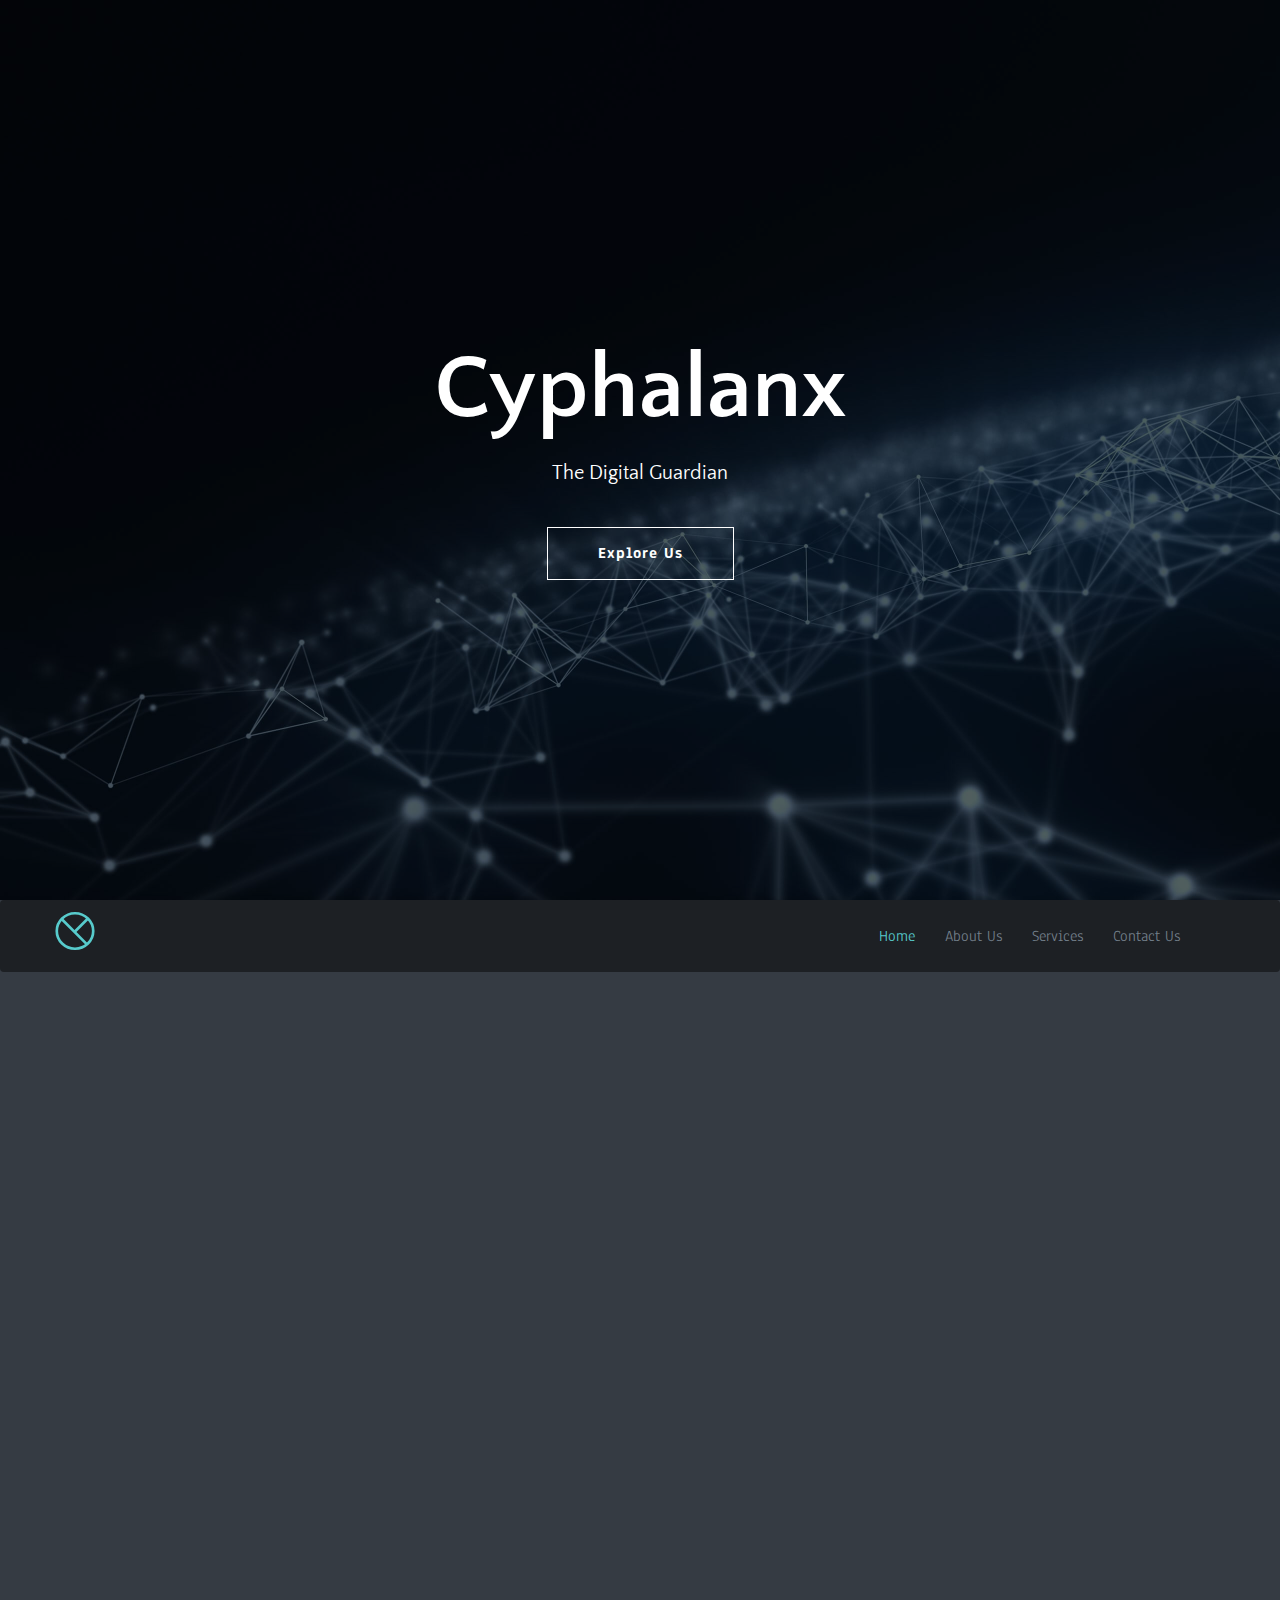
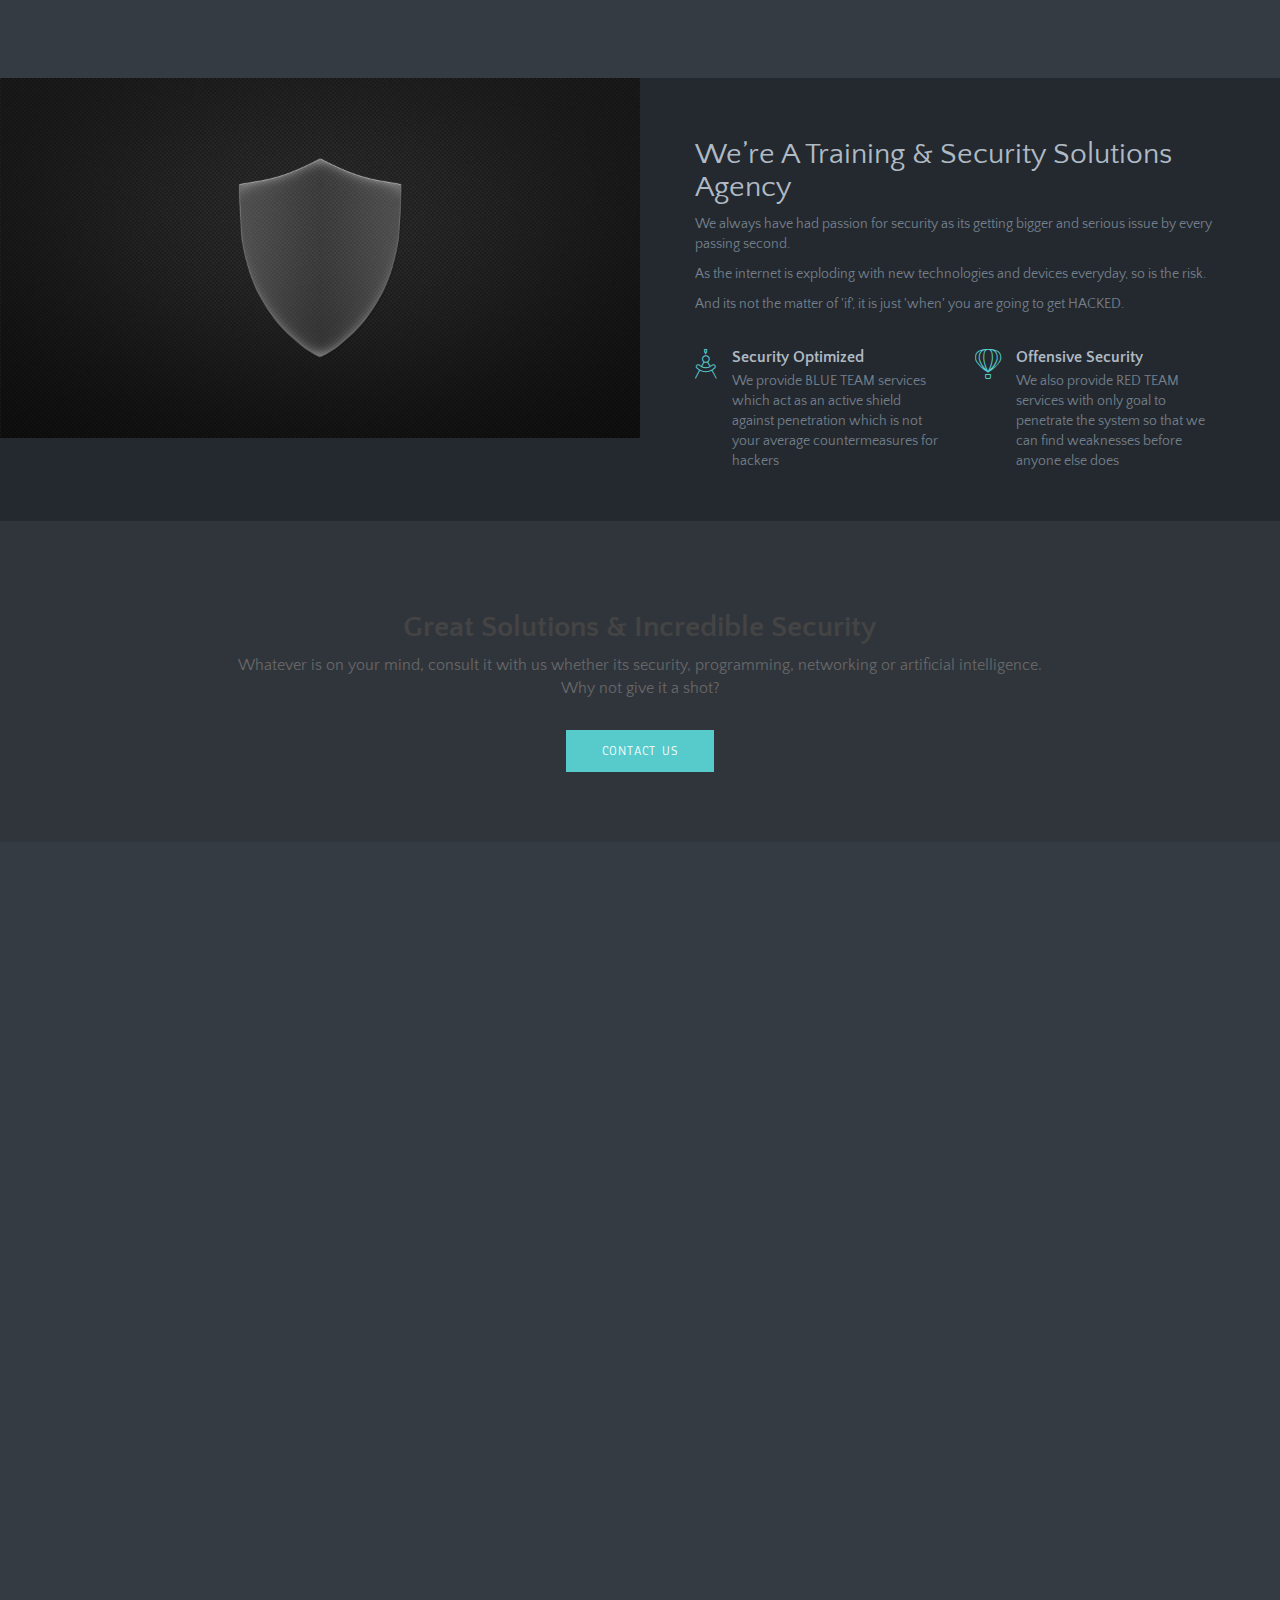
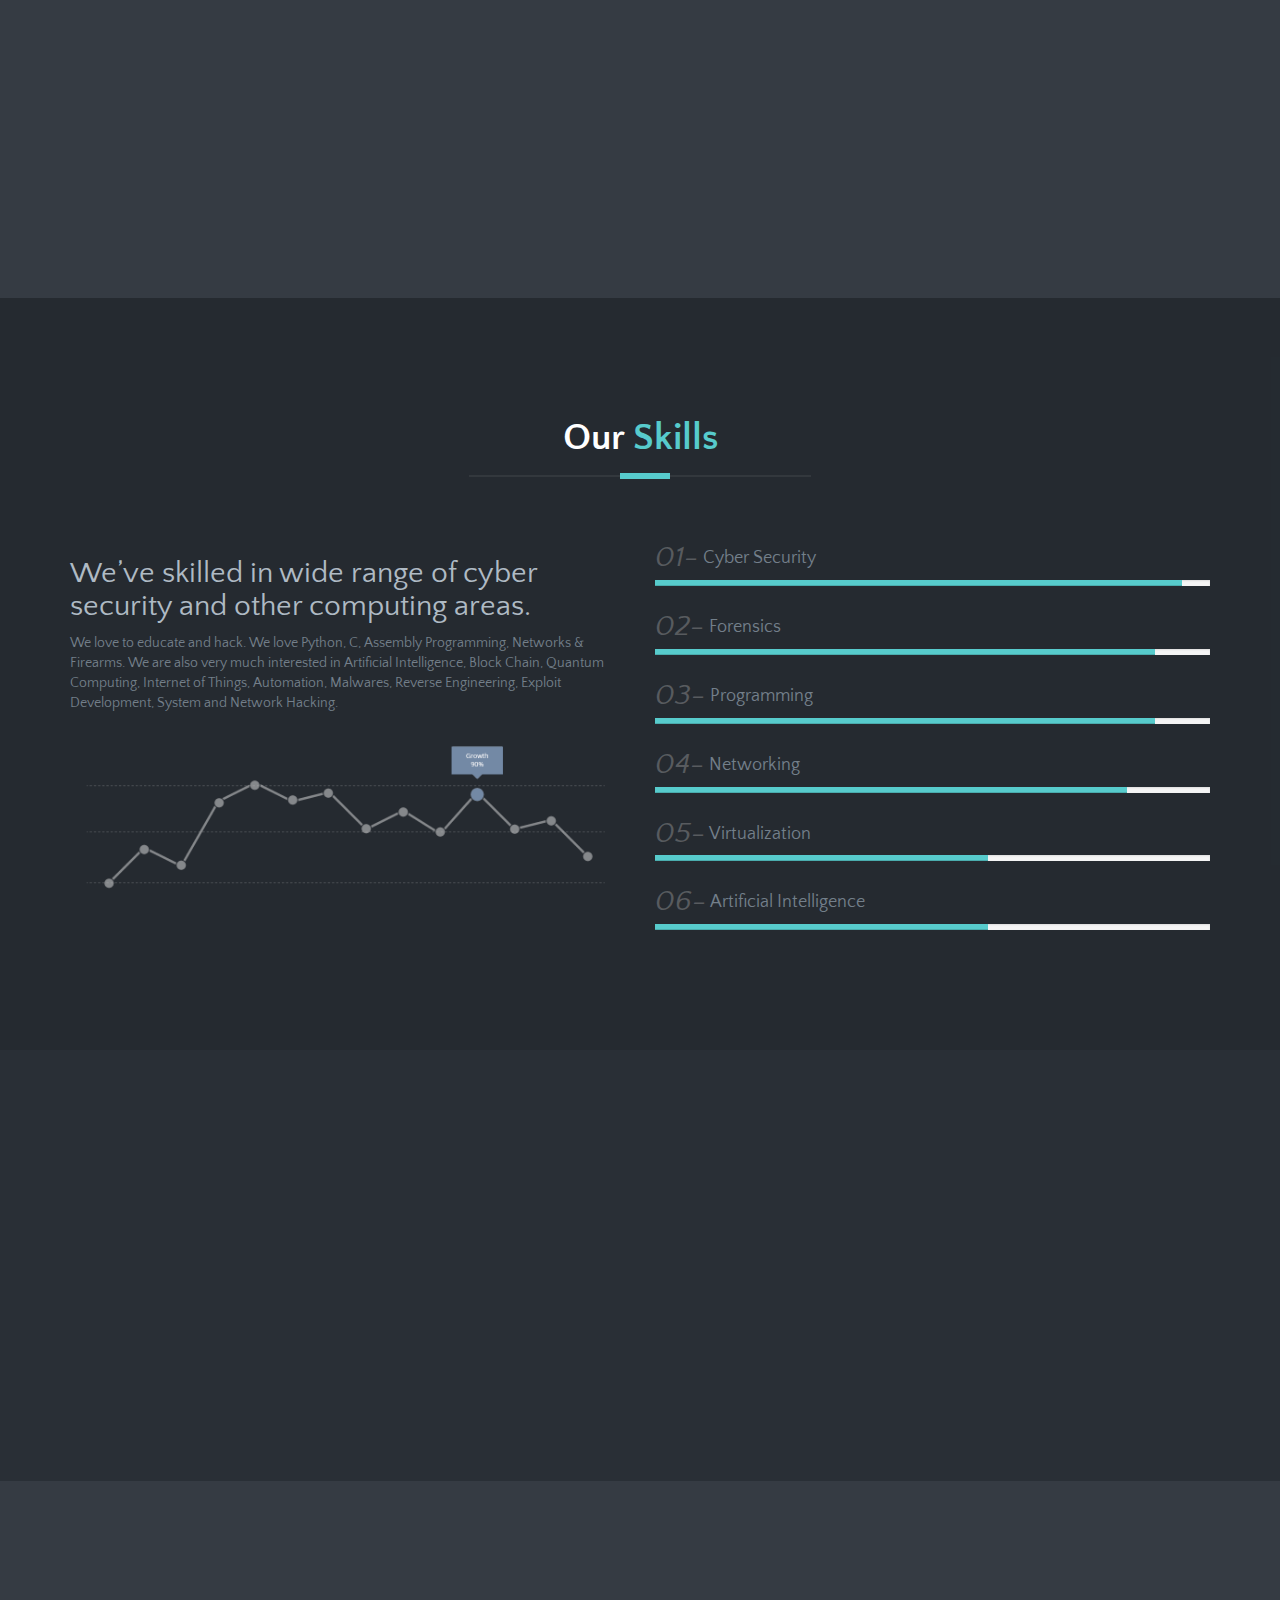
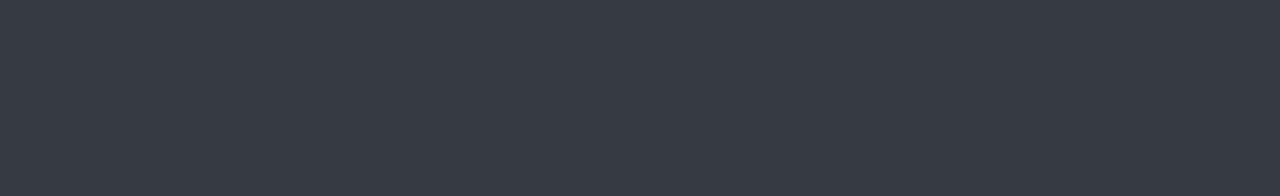
<file: index.html>
<!DOCTYPE html>
<!--[if lt IE 7]>      <html class="no-js lt-ie9 lt-ie8 lt-ie7"> <![endif]-->
<!--[if IE 7]>         <html class="no-js lt-ie9 lt-ie8"> <![endif]-->
<!--[if IE 8]>         <html class="no-js lt-ie9"> <![endif]-->
<!--[if gt IE 8]><!--> <html class="no-js"> <!--<![endif]-->
    <head>
		<meta http-equiv="Content-Type" content="text/html; charset=UTF-8">
        <meta name="description" content="Cyphalanx; The Digital Guardian">

        <meta name="author" content="Cyphalanx">

        <title>Cyphalanx</title>
        <meta name="viewport" content="width=device-width, initial-scale=1">
        <link rel="stylesheet" href="plugins/themefisher-font/style.css">
        <link rel="stylesheet" href="plugins/bootstrap/dist/css/bootstrap.min.css">
        <link rel="stylesheet" href="plugins/animate-css/animate.css">
        <link rel="stylesheet" href="plugins/magnific-popup/dist/magnific-popup.css">
        <link rel="stylesheet" href="plugins/slick-carousel/slick/slick.css">
        <link rel="stylesheet" href="plugins/slick-carousel/slick/slick-theme.css">
        <link rel="stylesheet" href="css/style.css">

			
    </head>
	
    <body id="body" data-spy="scroll" data-target=".navbar" data-offset="50">
<section class="hero-area">
	<div class="block">
		<h1>Cyphalanx</h1>
		<p>The Digital Guardian</p>
		<a data-scroll href="#services" class="btn btn-transparent">Explore Us</a>
	</div>
</section>	
    <header id="navigation" class="navbar navigation">
        <div class="container">
            <div class="navbar-header">
                <button type="button" class="navbar-toggle" data-toggle="collapse" data-target=".navbar-collapse">
                    <span class="sr-only">Toggle navigation</span>
                    <span class="icon-bar"></span>
                    <span class="icon-bar"></span>
                    <span class="icon-bar"></span>
                </button>
                <a class="navbar-brand logo" href="#body">
                    <svg width="40px" height="40px" viewBox="0 0 45 44" version="1.1" xmlns="http://www.w3.org/2000/svg" xmlns:xlink="http://www.w3.org/1999/xlink">
                        <g id="Page-1" stroke="none" stroke-width="1" fill="none" fill-rule="evenodd">
                            <g id="Group" transform="translate(2.000000, 2.000000)" stroke="#57CBCC" stroke-width="3">
                                <ellipse id="Oval" cx="20.5" cy="20" rx="20.5" ry="20"></ellipse>
                                <path d="M6,7 L33.5,34.5" id="Line-2" stroke-linecap="square"></path>
                                <path d="M21,20 L34,7" id="Line-3" stroke-linecap="square"></path>
                            </g>
                        </g>
                    </svg>
                </a>
        </div>
        <nav class="collapse navbar-collapse navbar-right" role="Navigation">
            <ul id="nav" class="nav navbar-nav navigation-menu">
                <li><a data-scroll href="#body">Home</a></li>
                <li><a data-scroll href="#about">About Us</a></li>
                <li><a data-scroll href="#services">Services</a></li>
                <li><a data-scroll href="#contact-us">Contact Us</a></li>
            </ul>
        </nav>
      </div>
  </header>
		<section class="bg-one about section">
			<div class="container">
				<div class="row">
					<div class="title text-center wow fadeIn" data-wow-duration="1500ms" >
						<h2>About <span class="color">Us</span> </h2>
						<div class="border"></div>
					</div>
					<div class="col-md-4 text-center wow fadeInUp" data-wow-duration="500ms" >
						<div class="block">							
							<div class="icon-box">
								<i class="tf-tools"></i>
							</div>					
							<div class="content text-center">
								<h3 class="ddd">Professional Trainings</h3>
								<p>We deliver industry leading IT training, whether its security, networking or software development</p>
							</div>
						</div>
					</div> 
					<div class="col-md-4 text-center wow fadeInUp" data-wow-duration="500ms" data-wow-delay="250ms">
						<div class="block">
							<div class="icon-box">
								<i class="tf-strategy"></i>
							</div>
							<div class="content text-center">
								<h3>Cyber Security</h3>
								<p>We have expertise required to stay ahead in game of chess with modern day adversaries</p>
							</div>
						</div>
					</div> 
					<div class="col-md-4 text-center wow fadeInUp" data-wow-duration="500ms" data-wow-delay="500ms">
						<div class="block kill-margin-bottom">
							<div class="icon-box">
								<i class="tf-anchor2"></i>
							</div>
							<div class="content text-center">
								<h3>Software Development</h3>
								<p>We have years of experience in diversity of software infrastructure testing and development</p>
							</div>
						</div>
					</div> 
				</div>
			</div>
		</section>
<section class="section about-2 padding-0 bg-dark" id="about">
	<div class="container-fluid">
		<div class="row">
			<div class="col-md-6 padding-0 ">
				<img class="img-responsive" src="images/about/about-business-man.png" alt="">
			</div>
			<div class="col-md-6">
				<div class="content-block">
					<h2>We’re A Training & Security Solutions Agency</h2>
					<p>We always have had passion for security as its getting bigger and serious issue by every passing second.</p>
					<p>As the internet is exploding with new technologies and devices everyday, so is the risk.</p>
					<p>And its not the matter of 'if', it is just 'when' you are going to get HACKED.</p>
					<div class="row">
						<div class="col-md-6">
							<div class="media">
								<div class="pull-left">
									<i class="tf-circle-compass"></i>	
								</div>
								<div class="media-body">
									<h4 class="media-heading">Security Optimized</h4>
									<p>We provide BLUE TEAM services which act as an active shield against penetration which is not your average countermeasures for hackers</p>
								</div>
							</div>
						</div>
						<div class="col-md-6">
							<div class="media">
								<div class="pull-left">
									<i class="tf-hotairballoon"></i>	
								</div>
								<div class="media-body">
									<h4 class="media-heading">Offensive Security</h4>
									<p>We also provide RED TEAM services with only goal to penetrate the system so that we can find weaknesses before anyone else does</p>
								</div>
							</div>
						</div>
					</div>
				</div>
			</div>
		</div>
	</div>
</section>
<section class="call-to-action section-sm bg-1 overly">
	<div class="container">
		<div class="row">
			<div class="col-md-12 text-center">
				<h2>Great Solutions & Incredible Security</h2>
				<p>Whatever is on your mind, consult it with us whether its security, programming, networking or artificial intelligence. <br> Why not give it a shot?</p>
				<a href="#contact-us" class="btn btn-main">Contact Us</a>
			</div>
		</div>
	</div>
</section>
<section id="services" class="bg-one section">
	<div class="container">
		<div class="row">
			<div class="title text-center wow fadeIn" data-wow-duration="500ms">
				<h2>Our <span class="color">Services</span></h2>
				<div class="border"></div>
			</div>
			<article class="col-md-4 col-sm-6 col-xs-12 wow fadeInUp" data-wow-duration="500ms">
				<div class="service-block text-center">
					<div class="service-icon text-center">
						<i class="tf-globe"></i>
					</div>
					<h3>Incident Response</h3>
					<p>No matter when, where and what time  incident of any nature occurs, we are there to act as quick incident response team.</p>
				</div>
			</article>
			<article class="col-md-4 col-sm-6 col-xs-12 wow fadeInUp" data-wow-duration="500ms" data-wow-delay="200ms">
				<div class="service-block text-center">
					<div class="service-icon text-center">
						<i class="tf-ion-laptop"></i>
					</div>
					<h3>System Hardening</h3>
					<p>Don't give hackers any chance of getting into your systems and take this proactive approach to ensure your security.</p>
				</div>
			</article>
			<article class="col-md-4 col-sm-6 col-xs-12 wow fadeInUp" data-wow-duration="500ms" data-wow-delay="400ms">
				<div class="service-block text-center">
					<div class="service-icon text-center">
						<i class="tf-genius"></i>
					</div>
					<h3>Risk Assessment</h3>
					<p>Whatever you are digitizing and making it to increase your productivity, there is always a risk of losing. Let us take care of it.</p>
				</div>
			</article>
			<article class="col-md-4 col-sm-6 col-xs-12 wow fadeInUp" data-wow-duration="500ms" data-wow-delay="200ms">
				<div class="service-block text-center">
					<div class="service-icon text-center">
						<i class="tf-dial"></i>
					</div>
					<h3>Disaster Recovery Assessment</h3>
					<p>Downtime is same as having nothing in hand and hence cannot be afforded by any means, let us assess your infrastructure before it gets hit.</p>
				</div>
			</article>
			<article class="col-md-4 col-sm-6 col-xs-12 wow fadeInUp" data-wow-duration="500ms" data-wow-delay="400ms">
				<div class="service-block text-center">
					<div class="service-icon text-center">
						<i class="tf-target3"></i>
					</div>
					<h3>Systems Development</h3>
					<p>So you are thinking of making an online or some sort of digital infrastructure, we have the skills and the expertise to make that happen.</p>
				</div>
			</article>
			<article class="col-md-4 col-sm-6 col-xs-12 wow fadeInUp" data-wow-duration="500ms" data-wow-delay="600ms">
				<div class="service-block text-center kill-margin-bottom">
					<div class="service-icon text-center">
						<i class="tf-lifesaver"></i>
					</div>
					<h3>Networking</h3>
					<p>We believe that communication is key to success, and what makes a infrastructure any better than competitors? Simply! Networking.</p>
				</div>
			</article>
		</div>
	</div>
</section>
		<section id="team-skills" class="parallax-section section section-bg overly">
			<div class="container">
				<div class="row" >
					<div class="col-md-12">
						<div class="title text-center">
							<h2>Our <span class="color">Skills</span></h2>
							<div class="border"></div>
						</div>
					</div>
				</div>
				<div class="row">
					<div class="col-md-6">
						<h2>We’ve skilled in wide range of cyber<br>
							security and other computing areas.</h2>
							<p>We love to educate and hack. We love Python, C, Assembly Programming, Networks & Firearms. We are also very much interested in Artificial Intelligence, Block Chain, Quantum Computing, Internet of Things, Automation, Malwares, Reverse Engineering, Exploit Development, System and Network Hacking.</p>
							<img class="img-responsive" src="images/about/company-growth.png" alt="">
					</div>
					<div class="col-md-6">
						<ul class="skill-bar">
							<li>
								<p><span>01-</span> Cyber Security</p>
								<div class="progress">
									<div class="progress-bar" role="progressbar" aria-valuenow="70"
									aria-valuemin="0" aria-valuemax="100" style="width:95%">
									</div>
								</div>
							</li>
							<li>
								<p><span>02-</span> Forensics</p>
								<div class="progress">
									<div class="progress-bar" role="progressbar" aria-valuenow="70"
										 aria-valuemin="0" aria-valuemax="100" style="width:90%">
									</div>
								</div>
							</li>
							<li>
								<p><span>03-</span> Programming</p>
								<div class="progress">
									<div class="progress-bar" role="progressbar" aria-valuenow="70"
									aria-valuemin="0" aria-valuemax="100" style="width:90%">
									</div>
								</div>
							</li>
							<li>
								<p><span>04-</span> Networking</p>
								<div class="progress">
									<div class="progress-bar" role="progressbar" aria-valuenow="70"
									aria-valuemin="0" aria-valuemax="100" style="width:85%">
									</div>
								</div>
							</li>
							<li>
								<p><span>05-</span> Virtualization</p>
								<div class="progress">
									<div class="progress-bar" role="progressbar" aria-valuenow="70"
									aria-valuemin="0" aria-valuemax="100" style="width:60%">
									</div>
								</div>
							</li>
							<li>
								<p><span>06-</span> Artificial Intelligence</p>
								<div class="progress">
									<div class="progress-bar" role="progressbar" aria-valuenow="70"
									aria-valuemin="0" aria-valuemax="100" style="width:60%">
									</div>
								</div>
							</li>
						</ul>
					</div>
				</div>
			</div>
		</section>
<section id="contact-us" class="contact-us section-bg">
	<div class="container">
		<div class="row">
			<div class="title text-center wow fadeIn" data-wow-duration="500ms">
				<h2>Get In <span class="color">Touch</span></h2>
				<div class="border"></div>
			</div>
			<div class="contact-info col-md-6 wow fadeInUp" data-wow-duration="500ms">
				<h3>Contact Details</h3>
				<p>For any query, please reach us at details given below or by <b>links given below</b>.</p>
				<div class="contact-details">
					<div class="con-info clearfix">
						<i class="tf-ion-map"></i>
						<span>Location: Coming Soon</span>
					</div>
					
					<div class="con-info clearfix">
						<i class="tf-ion-ios-telephone"></i>
						<span>Phone: Coming Soon</span>
					</div>
					
					<div class="con-info clearfix">
						<i class="tf-ion-social-whatsapp"></i>
						<span>Whatsapp: Coming Soon</span>
					</div>
					
					<div class="con-info clearfix">
						<i class="tf-ion-email"></i>
						<span>Email: Coming Soon</span>
					</div>
				</div>
			</div>
		</div>
	</div>
</section>
		<footer id="footer" class="bg-one">
			<div class="container">
			    <div class="row wow fadeInUp" data-wow-duration="500ms">
					<div class="col-lg-12">
						<div class="social-icon">
							<ul class="list-inline">
								<li><a id="youtube" target="_blank" href="redirects/youtube.html"><i class="tf-ion-social-youtube"></i></a></li>
								<li><a id="facebook" target="_blank" href="redirects/facebook.html"><i class="tf-ion-social-facebook"></i></a></li>
								<li><a id="github" target="_blank" href="redirects/github.html"><i class="tf-ion-social-github"></i></a></li>
								<li><a id="fbgroup" target="_blank" href="redirects/fbgroup.html"><i class="tf-ion-social-facebook"></i></a></li>
								<li><a id="twitch" target="_blank" href="redirects/twitch.html"><i class="tf-ion-social-twitch"></i></a></li>
								<li><a id="twitter" target="_blank" href="redirects/twitter.html"><i class="tf-ion-social-twitter"></i></a></li>
								<li><a id="discord" target="_blank" href="redirects/discord.html"><i class="tf-ion-disc"></i></a></li>
								<li><a id="instagram" target="_blank" href="redirects/instagram.html"><i class="tf-ion-social-instagram"></i></a></li>
							</ul>
						</div>
						<div class="copyright text-center">
							<a href="index.html">
								<svg width="40px" height="40px" viewBox="0 0 45 44" version="1.1" xmlns="http://www.w3.org/2000/svg" xmlns:xlink="http://www.w3.org/1999/xlink">
		                        <g id="Page-1" stroke="none" stroke-width="1" fill="none" fill-rule="evenodd">
		                            <g id="Group" transform="translate(2.000000, 2.000000)" stroke="#57CBCC" stroke-width="3">
		                                <ellipse id="Oval" cx="20.5" cy="20" rx="20.5" ry="20"></ellipse>
		                                <path d="M6,7 L33.5,34.5" id="Line-2" stroke-linecap="square"></path>
		                                <path d="M21,20 L34,7" id="Line-3" stroke-linecap="square"></path>
		                            </g>
		                        </g>
		                    </svg>
							</a>
							<br />
							<p><a href="http://www.cyphalanx.com">cyphalanx.com</a> <br /> Copyright &copy; <script>document.write(new Date().getFullYear())</script>. All Rights Reserved.
							</p>
						</div>
					</div>
				</div>
			</div>
		</footer>
		<script type="text/javascript" src="plugins/jquery/dist/jquery.min.js"></script>
		<script type="text/javascript" src="plugins/bootstrap/dist/js/bootstrap.min.js"></script>
		<script type="text/javascript" src="plugins/slick-carousel/slick/slick.min.js"></script>
		<script type="text/javascript" src="plugins/mixitup/dist/mixitup.min.js"></script>
		<script type="text/javascript" src="plugins/smooth-scroll/dist/js/smooth-scroll.min.js"></script>
		<script type="text/javascript" src="plugins/magnific-popup/dist/jquery.magnific-popup.min.js"></script>
		<script type="text/javascript" src="plugins/Sticky/jquery.sticky.js"></script>
		<script type="text/javascript" src="plugins/count-to/jquery.countTo.js"></script>
		<script type="text/javascript" src="plugins/wow/dist/wow.min.js"></script>
		<script type="text/javascript" src="js/script.js"></script>
    </body>
</html>
</file>
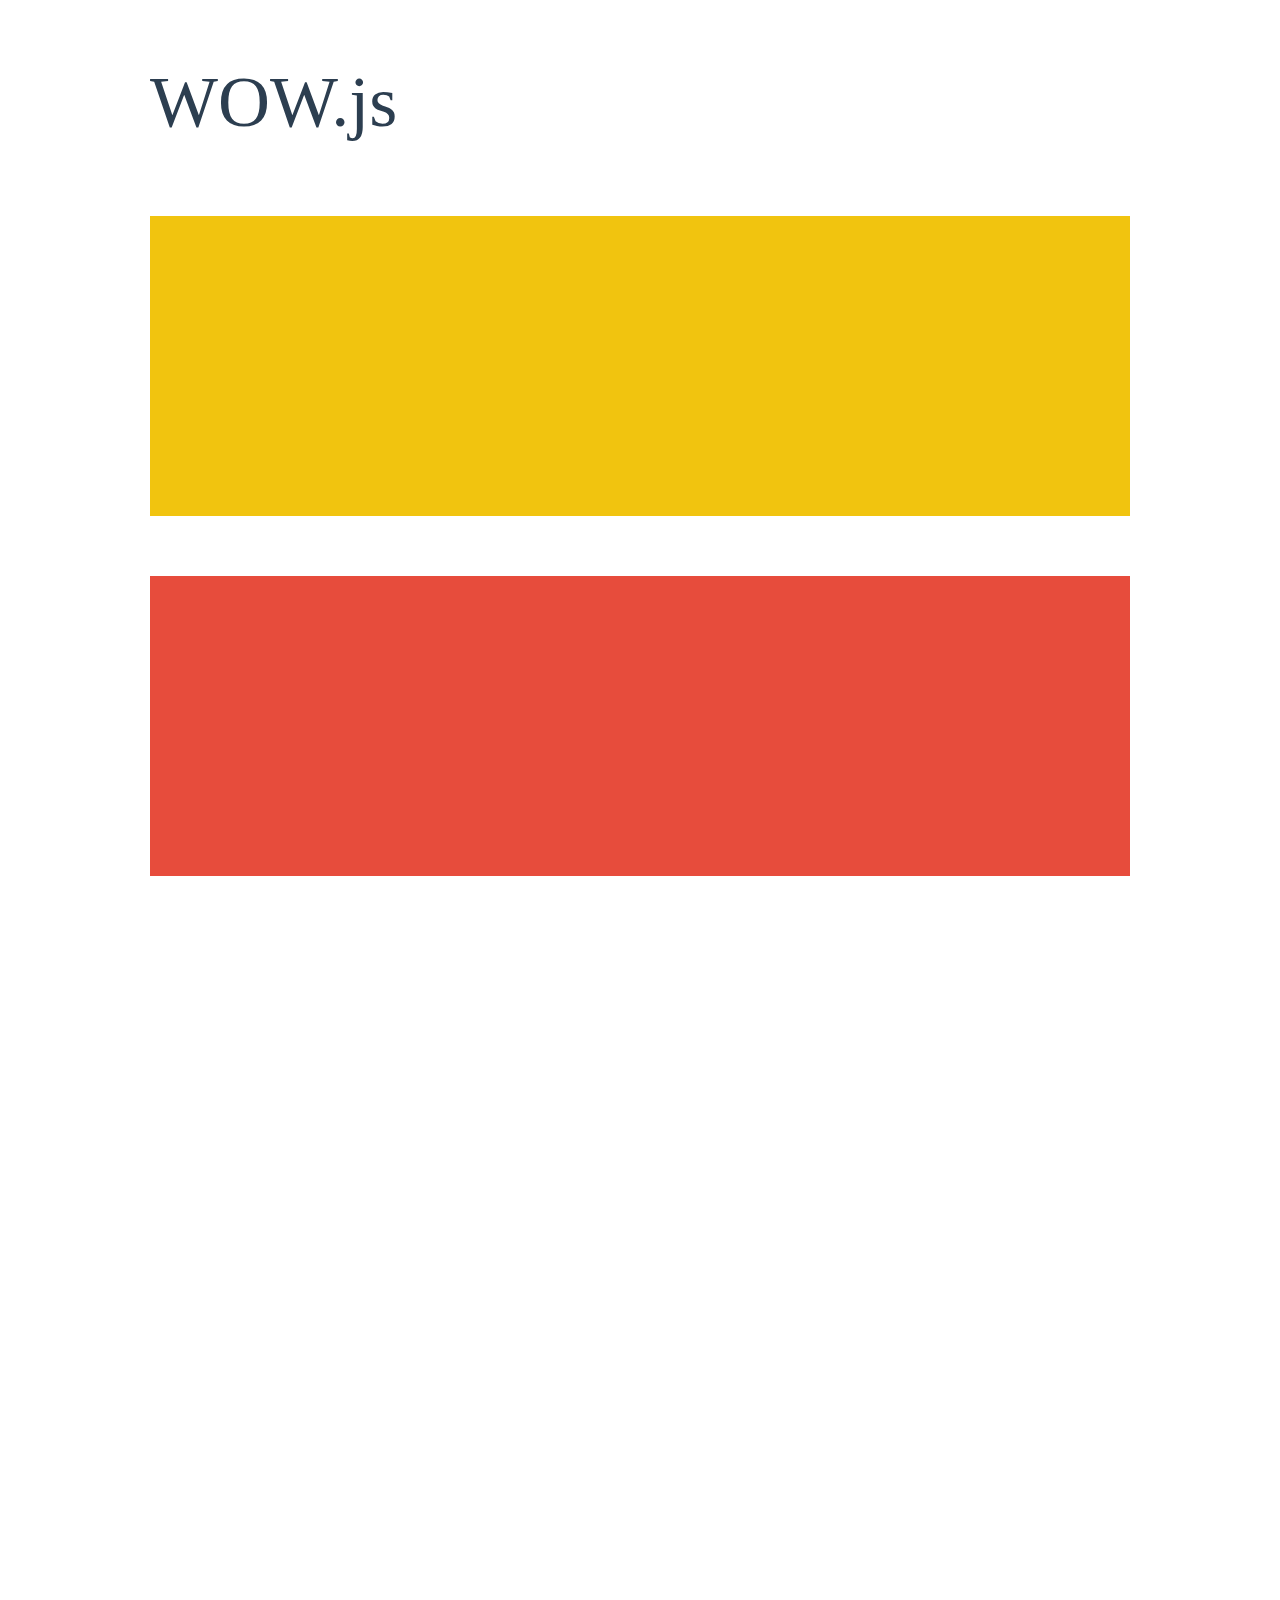
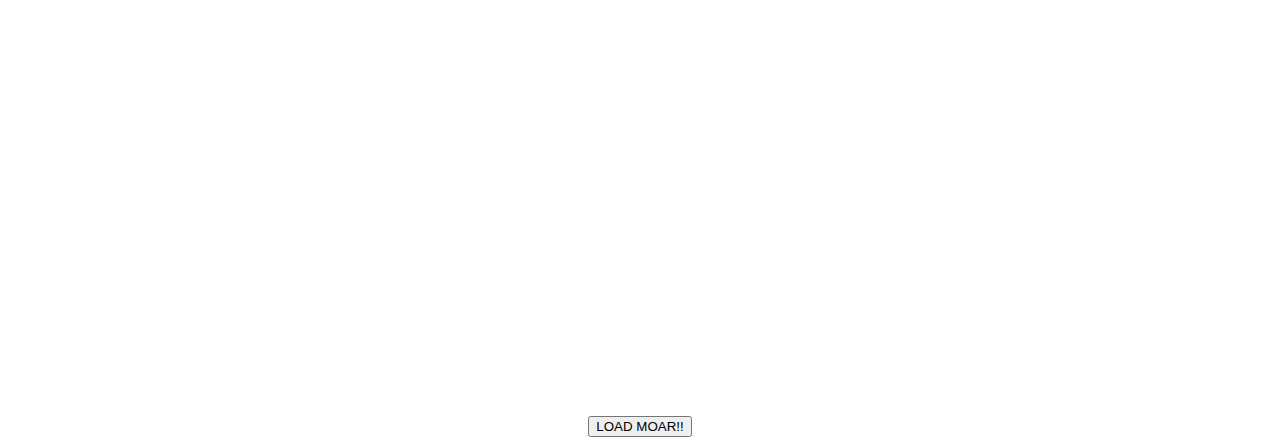
<file: plugins/wow/demo.html>
<!doctype html>

<html lang="en">
<head>
  <meta charset="utf-8">
  <title>WOW</title>
  <link rel="stylesheet" href="css/libs/animate.css">
  <link rel="stylesheet" href="css/site.css">
  <style>
    .wow:first-child {
      visibility: hidden;
    }
  </style>
  <!--[if IE]>
    <script src="http://html5shiv.googlecode.com/svn/trunk/html5.js"></script>
  <![endif]-->
</head>

<body>
  <div id="container">
    <header>
      <h1>WOW.js</h1>
    </header>
    <div id="main">
      <section class="wow fadeInDown" style="background-color: #f1c40f;"></section>
      <section class="wow pulse" style="background-color: #e74c3c;" data-wow-iteration="infinite" data-wow-duration="1500ms"></section>
      <section class="section--purple wow slideInRight" data-wow-delay="2s"></section>
      <section class="section--blue wow bounceInLeft" data-wow-offset="300"></section>
      <section class="section--green wow slideInLeft" data-wow-duration="4s"></section>
      <button id="moar">LOAD MOAR!!</button>
    </div>
  </div>
  <script src="dist/wow.js"></script>
  <script>
    wow = new WOW(
      {
        animateClass: 'animated',
        offset:       100,
        callback:     function(box) {
          console.log("WOW: animating <" + box.tagName.toLowerCase() + ">")
        }
      }
    );
    wow.init();
    document.getElementById('moar').onclick = function() {
      var section = document.createElement('section');
      section.className = 'section--purple wow fadeInDown';
      this.parentNode.insertBefore(section, this);
    };
  </script>
</body>
</html>
</file>
<file: plugins/themefisher-font/style.css>
@font-face {
  font-family: 'themefisher-font';
  src:  url('fonts/themefisher-font.eot?ug5hnh');
  src:  url('fonts/themefisher-font.eot?ug5hnh#iefix') format('embedded-opentype'),
    url('fonts/themefisher-font.ttf?ug5hnh') format('truetype'),
    url('fonts/themefisher-font.woff?ug5hnh') format('woff'),
    url('fonts/themefisher-font.svg?ug5hnh#themefisher-font') format('svg');
  font-weight: normal;
  font-style: normal;
}

[class^="tf-"], [class*=" tf-"] {
  /* use !important to prevent issues with browser extensions that change fonts */
  font-family: 'themefisher-font' !important;
  speak: none;
  font-style: normal;
  font-weight: normal;
  font-variant: normal;
  text-transform: none;
  line-height: 1;

  /* Better Font Rendering =========== */
  -webkit-font-smoothing: antialiased;
  -moz-osx-font-smoothing: grayscale;
}

.tf-ion-alert-circled:before {
  content: "\f100";
}
.tf-ion-alert:before {
  content: "\f101";
}
.tf-ion-android-add-circle:before {
  content: "\f359";
}
.tf-ion-android-add:before {
  content: "\f2c7";
}
.tf-ion-android-alarm-clock:before {
  content: "\f35a";
}
.tf-ion-android-alert:before {
  content: "\f35b";
}
.tf-ion-android-apps:before {
  content: "\f35c";
}
.tf-ion-android-archive:before {
  content: "\f2c9";
}
.tf-ion-android-arrow-back:before {
  content: "\f2ca";
}
.tf-ion-android-arrow-down:before {
  content: "\f35d";
}
.tf-ion-android-arrow-dropdown-circle:before {
  content: "\f35e";
}
.tf-ion-android-arrow-dropdown:before {
  content: "\f35f";
}
.tf-ion-android-arrow-dropleft-circle:before {
  content: "\f360";
}
.tf-ion-android-arrow-dropleft:before {
  content: "\f361";
}
.tf-ion-android-arrow-dropright-circle:before {
  content: "\f362";
}
.tf-ion-android-arrow-dropright:before {
  content: "\f363";
}
.tf-ion-android-arrow-dropup-circle:before {
  content: "\f364";
}
.tf-ion-android-arrow-dropup:before {
  content: "\f365";
}
.tf-ion-android-arrow-forward:before {
  content: "\f30f";
}
.tf-ion-android-arrow-up:before {
  content: "\f366";
}
.tf-ion-android-attach:before {
  content: "\f367";
}
.tf-ion-android-bar:before {
  content: "\f368";
}
.tf-ion-android-bicycle:before {
  content: "\f369";
}
.tf-ion-android-boat:before {
  content: "\f36a";
}
.tf-ion-android-bookmark:before {
  content: "\f36b";
}
.tf-ion-android-bulb:before {
  content: "\f36c";
}
.tf-ion-android-bus:before {
  content: "\f36d";
}
.tf-ion-android-calendar:before {
  content: "\f2d1";
}
.tf-ion-android-call:before {
  content: "\f2d2";
}
.tf-ion-android-camera:before {
  content: "\f2d3";
}
.tf-ion-android-cancel:before {
  content: "\f36e";
}
.tf-ion-android-car:before {
  content: "\f36f";
}
.tf-ion-android-cart:before {
  content: "\f370";
}
.tf-ion-android-chat:before {
  content: "\f2d4";
}
.tf-ion-android-checkbox-blank:before {
  content: "\f371";
}
.tf-ion-android-checkbox-outline-blank:before {
  content: "\f372";
}
.tf-ion-android-checkbox-outline:before {
  content: "\f373";
}
.tf-ion-android-checkbox:before {
  content: "\f374";
}
.tf-ion-android-checkmark-circle:before {
  content: "\f375";
}
.tf-ion-android-clipboard:before {
  content: "\f376";
}
.tf-ion-android-close:before {
  content: "\f2d7";
}
.tf-ion-android-cloud-circle:before {
  content: "\f377";
}
.tf-ion-android-cloud-done:before {
  content: "\f378";
}
.tf-ion-android-cloud-outline:before {
  content: "\f379";
}
.tf-ion-android-cloud:before {
  content: "\f37a";
}
.tf-ion-android-color-palette:before {
  content: "\f37b";
}
.tf-ion-android-compass:before {
  content: "\f37c";
}
.tf-ion-android-contact:before {
  content: "\f2d8";
}
.tf-ion-android-contacts:before {
  content: "\f2d9";
}
.tf-ion-android-contract:before {
  content: "\f37d";
}
.tf-ion-android-create:before {
  content: "\f37e";
}
.tf-ion-android-delete:before {
  content: "\f37f";
}
.tf-ion-android-desktop:before {
  content: "\f380";
}
.tf-ion-android-document:before {
  content: "\f381";
}
.tf-ion-android-done-all:before {
  content: "\f382";
}
.tf-ion-android-done:before {
  content: "\f383";
}
.tf-ion-android-download:before {
  content: "\f2dd";
}
.tf-ion-android-drafts:before {
  content: "\f384";
}
.tf-ion-android-exit:before {
  content: "\f385";
}
.tf-ion-android-expand:before {
  content: "\f386";
}
.tf-ion-android-favorite-outline:before {
  content: "\f387";
}
.tf-ion-android-favorite:before {
  content: "\f388";
}
.tf-ion-android-film:before {
  content: "\f389";
}
.tf-ion-android-folder-open:before {
  content: "\f38a";
}
.tf-ion-android-folder:before {
  content: "\f2e0";
}
.tf-ion-android-funnel:before {
  content: "\f38b";
}
.tf-ion-android-globe:before {
  content: "\f38c";
}
.tf-ion-android-hand:before {
  content: "\f2e3";
}
.tf-ion-android-hangout:before {
  content: "\f38d";
}
.tf-ion-android-happy:before {
  content: "\f38e";
}
.tf-ion-android-home:before {
  content: "\f38f";
}
.tf-ion-android-image:before {
  content: "\f2e4";
}
.tf-ion-android-laptop:before {
  content: "\f390";
}
.tf-ion-android-list:before {
  content: "\f391";
}
.tf-ion-android-locate:before {
  content: "\f2e9";
}
.tf-ion-android-lock:before {
  content: "\f392";
}
.tf-ion-android-mail:before {
  content: "\f2eb";
}
.tf-ion-android-map:before {
  content: "\f393";
}
.tf-ion-android-menu:before {
  content: "\f394";
}
.tf-ion-android-microphone-off:before {
  content: "\f395";
}
.tf-ion-android-microphone:before {
  content: "\f2ec";
}
.tf-ion-android-more-horizontal:before {
  content: "\f396";
}
.tf-ion-android-more-vertical:before {
  content: "\f397";
}
.tf-ion-android-navigate:before {
  content: "\f398";
}
.tf-ion-android-notifications-none:before {
  content: "\f399";
}
.tf-ion-android-notifications-off:before {
  content: "\f39a";
}
.tf-ion-android-notifications:before {
  content: "\f39b";
}
.tf-ion-android-open:before {
  content: "\f39c";
}
.tf-ion-android-options:before {
  content: "\f39d";
}
.tf-ion-android-people:before {
  content: "\f39e";
}
.tf-ion-android-person-add:before {
  content: "\f39f";
}
.tf-ion-android-person:before {
  content: "\f3a0";
}
.tf-ion-android-phone-landscape:before {
  content: "\f3a1";
}
.tf-ion-android-phone-portrait:before {
  content: "\f3a2";
}
.tf-ion-android-pin:before {
  content: "\f3a3";
}
.tf-ion-android-plane:before {
  content: "\f3a4";
}
.tf-ion-android-playstore:before {
  content: "\f2f0";
}
.tf-ion-android-print:before {
  content: "\f3a5";
}
.tf-ion-android-radio-button-off:before {
  content: "\f3a6";
}
.tf-ion-android-radio-button-on:before {
  content: "\f3a7";
}
.tf-ion-android-refresh:before {
  content: "\f3a8";
}
.tf-ion-android-remove-circle:before {
  content: "\f3a9";
}
.tf-ion-android-remove:before {
  content: "\f2f4";
}
.tf-ion-android-restaurant:before {
  content: "\f3aa";
}
.tf-ion-android-sad:before {
  content: "\f3ab";
}
.tf-ion-android-search:before {
  content: "\f2f5";
}
.tf-ion-android-send:before {
  content: "\f2f6";
}
.tf-ion-android-settings:before {
  content: "\f2f7";
}
.tf-ion-android-share-alt:before {
  content: "\f3ac";
}
.tf-ion-android-share:before {
  content: "\f2f8";
}
.tf-ion-android-star-half:before {
  content: "\f3ad";
}
.tf-ion-android-star-outline:before {
  content: "\f3ae";
}
.tf-ion-android-star:before {
  content: "\f2fc";
}
.tf-ion-android-stopwatch:before {
  content: "\f2fd";
}
.tf-ion-android-subway:before {
  content: "\f3af";
}
.tf-ion-android-sunny:before {
  content: "\f3b0";
}
.tf-ion-android-sync:before {
  content: "\f3b1";
}
.tf-ion-android-textsms:before {
  content: "\f3b2";
}
.tf-ion-android-time:before {
  content: "\f3b3";
}
.tf-ion-android-train:before {
  content: "\f3b4";
}
.tf-ion-android-unlock:before {
  content: "\f3b5";
}
.tf-ion-android-upload:before {
  content: "\f3b6";
}
.tf-ion-android-volume-down:before {
  content: "\f3b7";
}
.tf-ion-android-volume-mute:before {
  content: "\f3b8";
}
.tf-ion-android-volume-off:before {
  content: "\f3b9";
}
.tf-ion-android-volume-up:before {
  content: "\f3ba";
}
.tf-ion-android-walk:before {
  content: "\f3bb";
}
.tf-ion-android-warning:before {
  content: "\f3bc";
}
.tf-ion-android-watch:before {
  content: "\f3bd";
}
.tf-ion-android-wifi:before {
  content: "\f305";
}
.tf-ion-aperture:before {
  content: "\f313";
}
.tf-ion-archive:before {
  content: "\f102";
}
.tf-ion-arrow-down-a:before {
  content: "\f103";
}
.tf-ion-arrow-down-b:before {
  content: "\f104";
}
.tf-ion-arrow-down-c:before {
  content: "\f105";
}
.tf-ion-arrow-expand:before {
  content: "\f25e";
}
.tf-ion-arrow-graph-down-left:before {
  content: "\f25f";
}
.tf-ion-arrow-graph-down-right:before {
  content: "\f260";
}
.tf-ion-arrow-graph-up-left:before {
  content: "\f261";
}
.tf-ion-arrow-graph-up-right:before {
  content: "\f262";
}
.tf-ion-arrow-left-a:before {
  content: "\f106";
}
.tf-ion-arrow-left-b:before {
  content: "\f107";
}
.tf-ion-arrow-left-c:before {
  content: "\f108";
}
.tf-ion-arrow-move:before {
  content: "\f263";
}
.tf-ion-arrow-resize:before {
  content: "\f264";
}
.tf-ion-arrow-return-left:before {
  content: "\f265";
}
.tf-ion-arrow-return-right:before {
  content: "\f266";
}
.tf-ion-arrow-right-a:before {
  content: "\f109";
}
.tf-ion-arrow-right-b:before {
  content: "\f10a";
}
.tf-ion-arrow-right-c:before {
  content: "\f10b";
}
.tf-ion-arrow-shrink:before {
  content: "\f267";
}
.tf-ion-arrow-swap:before {
  content: "\f268";
}
.tf-ion-arrow-up-a:before {
  content: "\f10c";
}
.tf-ion-arrow-up-b:before {
  content: "\f10d";
}
.tf-ion-arrow-up-c:before {
  content: "\f10e";
}
.tf-ion-asterisk:before {
  content: "\f314";
}
.tf-ion-at:before {
  content: "\f10f";
}
.tf-ion-backspace-outline:before {
  content: "\f3be";
}
.tf-ion-backspace:before {
  content: "\f3bf";
}
.tf-ion-bag:before {
  content: "\f110";
}
.tf-ion-battery-charging:before {
  content: "\f111";
}
.tf-ion-battery-empty:before {
  content: "\f112";
}
.tf-ion-battery-full:before {
  content: "\f113";
}
.tf-ion-battery-half:before {
  content: "\f114";
}
.tf-ion-battery-low:before {
  content: "\f115";
}
.tf-ion-beaker:before {
  content: "\f269";
}
.tf-ion-beer:before {
  content: "\f26a";
}
.tf-ion-bluetooth:before {
  content: "\f116";
}
.tf-ion-bonfire:before {
  content: "\f315";
}
.tf-ion-bookmark:before {
  content: "\f26b";
}
.tf-ion-bowtie:before {
  content: "\f3c0";
}
.tf-ion-briefcase:before {
  content: "\f26c";
}
.tf-ion-bug:before {
  content: "\f2be";
}
.tf-ion-calculator:before {
  content: "\f26d";
}
.tf-ion-calendar:before {
  content: "\f117";
}
.tf-ion-camera:before {
  content: "\f118";
}
.tf-ion-card:before {
  content: "\f119";
}
.tf-ion-cash:before {
  content: "\f316";
}
.tf-ion-chatbox-working:before {
  content: "\f11a";
}
.tf-ion-chatbox:before {
  content: "\f11b";
}
.tf-ion-chatboxes:before {
  content: "\f11c";
}
.tf-ion-chatbubble-working:before {
  content: "\f11d";
}
.tf-ion-chatbubble:before {
  content: "\f11e";
}
.tf-ion-chatbubbles:before {
  content: "\f11f";
}
.tf-ion-checkmark-circled:before {
  content: "\f120";
}
.tf-ion-checkmark-round:before {
  content: "\f121";
}
.tf-ion-checkmark:before {
  content: "\f122";
}
.tf-ion-chevron-down:before {
  content: "\f123";
}
.tf-ion-chevron-left:before {
  content: "\f124";
}
.tf-ion-chevron-right:before {
  content: "\f125";
}
.tf-ion-chevron-up:before {
  content: "\f126";
}
.tf-ion-clipboard:before {
  content: "\f127";
}
.tf-ion-clock:before {
  content: "\f26e";
}
.tf-ion-close-circled:before {
  content: "\f128";
}
.tf-ion-close-round:before {
  content: "\f129";
}
.tf-ion-close:before {
  content: "\f12a";
}
.tf-ion-closed-captioning:before {
  content: "\f317";
}
.tf-ion-cloud:before {
  content: "\f12b";
}
.tf-ion-code-download:before {
  content: "\f26f";
}
.tf-ion-code-working:before {
  content: "\f270";
}
.tf-ion-code:before {
  content: "\f271";
}
.tf-ion-coffee:before {
  content: "\f272";
}
.tf-ion-compass:before {
  content: "\f273";
}
.tf-ion-compose:before {
  content: "\f12c";
}
.tf-ion-connection-bars:before {
  content: "\f274";
}
.tf-ion-contrast:before {
  content: "\f275";
}
.tf-ion-crop:before {
  content: "\f3c1";
}
.tf-ion-cube:before {
  content: "\f318";
}
.tf-ion-disc:before {
  content: "\f12d";
}
.tf-ion-document-text:before {
  content: "\f12e";
}
.tf-ion-document:before {
  content: "\f12f";
}
.tf-ion-drag:before {
  content: "\f130";
}
.tf-ion-earth:before {
  content: "\f276";
}
.tf-ion-easel:before {
  content: "\f3c2";
}
.tf-ion-edit:before {
  content: "\f2bf";
}
.tf-ion-egg:before {
  content: "\f277";
}
.tf-ion-eject:before {
  content: "\f131";
}
.tf-ion-email-unread:before {
  content: "\f3c3";
}
.tf-ion-email:before {
  content: "\f132";
}
.tf-ion-erlenmeyer-flask-bubbles:before {
  content: "\f3c4";
}
.tf-ion-erlenmeyer-flask:before {
  content: "\f3c5";
}
.tf-ion-eye-disabled:before {
  content: "\f306";
}
.tf-ion-eye:before {
  content: "\f133";
}
.tf-ion-female:before {
  content: "\f278";
}
.tf-ion-filing:before {
  content: "\f134";
}
.tf-ion-film-marker:before {
  content: "\f135";
}
.tf-ion-fireball:before {
  content: "\f319";
}
.tf-ion-flag:before {
  content: "\f279";
}
.tf-ion-flame:before {
  content: "\f31a";
}
.tf-ion-flash-off:before {
  content: "\f136";
}
.tf-ion-flash:before {
  content: "\f137";
}
.tf-ion-folder:before {
  content: "\f139";
}
.tf-ion-fork-repo:before {
  content: "\f2c0";
}
.tf-ion-fork:before {
  content: "\f27a";
}
.tf-ion-forward:before {
  content: "\f13a";
}
.tf-ion-funnel:before {
  content: "\f31b";
}
.tf-ion-gear-a:before {
  content: "\f13d";
}
.tf-ion-gear-b:before {
  content: "\f13e";
}
.tf-ion-grid:before {
  content: "\f13f";
}
.tf-ion-hammer:before {
  content: "\f27b";
}
.tf-ion-happy-outline:before {
  content: "\f3c6";
}
.tf-ion-happy:before {
  content: "\f31c";
}
.tf-ion-headphone:before {
  content: "\f140";
}
.tf-ion-heart-broken:before {
  content: "\f31d";
}
.tf-ion-heart:before {
  content: "\f141";
}
.tf-ion-help-buoy:before {
  content: "\f27c";
}
.tf-ion-help-circled:before {
  content: "\f142";
}
.tf-ion-help:before {
  content: "\f143";
}
.tf-ion-home:before {
  content: "\f144";
}
.tf-ion-icecream:before {
  content: "\f27d";
}
.tf-ion-image:before {
  content: "\f147";
}
.tf-ion-images:before {
  content: "\f148";
}
.tf-ion-information-circled:before {
  content: "\f149";
}
.tf-ion-information:before {
  content: "\f14a";
}
.tf-ion-ionic:before {
  content: "\f14b";
}
.tf-ion-ios-alarm-outline:before {
  content: "\f3c7";
}
.tf-ion-ios-alarm:before {
  content: "\f3c8";
}
.tf-ion-ios-albums-outline:before {
  content: "\f3c9";
}
.tf-ion-ios-albums:before {
  content: "\f3ca";
}
.tf-ion-ios-americanfootball-outline:before {
  content: "\f3cb";
}
.tf-ion-ios-americanfootball:before {
  content: "\f3cc";
}
.tf-ion-ios-analytics-outline:before {
  content: "\f3cd";
}
.tf-ion-ios-analytics:before {
  content: "\f3ce";
}
.tf-ion-ios-arrow-back:before {
  content: "\f3cf";
}
.tf-ion-ios-arrow-down:before {
  content: "\f3d0";
}
.tf-ion-ios-arrow-forward:before {
  content: "\f3d1";
}
.tf-ion-ios-arrow-left:before {
  content: "\f3d2";
}
.tf-ion-ios-arrow-right:before {
  content: "\f3d3";
}
.tf-ion-ios-arrow-thin-down:before {
  content: "\f3d4";
}
.tf-ion-ios-arrow-thin-left:before {
  content: "\f3d5";
}
.tf-ion-ios-arrow-thin-right:before {
  content: "\f3d6";
}
.tf-ion-ios-arrow-thin-up:before {
  content: "\f3d7";
}
.tf-ion-ios-arrow-up:before {
  content: "\f3d8";
}
.tf-ion-ios-at-outline:before {
  content: "\f3d9";
}
.tf-ion-ios-at:before {
  content: "\f3da";
}
.tf-ion-ios-barcode-outline:before {
  content: "\f3db";
}
.tf-ion-ios-barcode:before {
  content: "\f3dc";
}
.tf-ion-ios-baseball-outline:before {
  content: "\f3dd";
}
.tf-ion-ios-baseball:before {
  content: "\f3de";
}
.tf-ion-ios-basketball-outline:before {
  content: "\f3df";
}
.tf-ion-ios-basketball:before {
  content: "\f3e0";
}
.tf-ion-ios-bell-outline:before {
  content: "\f3e1";
}
.tf-ion-ios-bell:before {
  content: "\f3e2";
}
.tf-ion-ios-body-outline:before {
  content: "\f3e3";
}
.tf-ion-ios-body:before {
  content: "\f3e4";
}
.tf-ion-ios-bolt-outline:before {
  content: "\f3e5";
}
.tf-ion-ios-bolt:before {
  content: "\f3e6";
}
.tf-ion-ios-book-outline:before {
  content: "\f3e7";
}
.tf-ion-ios-book:before {
  content: "\f3e8";
}
.tf-ion-ios-bookmarks-outline:before {
  content: "\f3e9";
}
.tf-ion-ios-bookmarks:before {
  content: "\f3ea";
}
.tf-ion-ios-box-outline:before {
  content: "\f3eb";
}
.tf-ion-ios-box:before {
  content: "\f3ec";
}
.tf-ion-ios-briefcase-outline:before {
  content: "\f3ed";
}
.tf-ion-ios-briefcase:before {
  content: "\f3ee";
}
.tf-ion-ios-browsers-outline:before {
  content: "\f3ef";
}
.tf-ion-ios-browsers:before {
  content: "\f3f0";
}
.tf-ion-ios-calculator-outline:before {
  content: "\f3f1";
}
.tf-ion-ios-calculator:before {
  content: "\f3f2";
}
.tf-ion-ios-calendar-outline:before {
  content: "\f3f3";
}
.tf-ion-ios-calendar:before {
  content: "\f3f4";
}
.tf-ion-ios-camera-outline:before {
  content: "\f3f5";
}
.tf-ion-ios-camera:before {
  content: "\f3f6";
}
.tf-ion-ios-cart-outline:before {
  content: "\f3f7";
}
.tf-ion-ios-cart:before {
  content: "\f3f8";
}
.tf-ion-ios-chatboxes-outline:before {
  content: "\f3f9";
}
.tf-ion-ios-chatboxes:before {
  content: "\f3fa";
}
.tf-ion-ios-chatbubble-outline:before {
  content: "\f3fb";
}
.tf-ion-ios-chatbubble:before {
  content: "\f3fc";
}
.tf-ion-ios-checkmark-empty:before {
  content: "\f3fd";
}
.tf-ion-ios-checkmark-outline:before {
  content: "\f3fe";
}
.tf-ion-ios-checkmark:before {
  content: "\f3ff";
}
.tf-ion-ios-circle-filled:before {
  content: "\f400";
}
.tf-ion-ios-circle-outline:before {
  content: "\f401";
}
.tf-ion-ios-clock-outline:before {
  content: "\f402";
}
.tf-ion-ios-clock:before {
  content: "\f403";
}
.tf-ion-ios-close-empty:before {
  content: "\f404";
}
.tf-ion-ios-close-outline:before {
  content: "\f405";
}
.tf-ion-ios-close:before {
  content: "\f406";
}
.tf-ion-ios-cloud-download-outline:before {
  content: "\f407";
}
.tf-ion-ios-cloud-download:before {
  content: "\f408";
}
.tf-ion-ios-cloud-outline:before {
  content: "\f409";
}
.tf-ion-ios-cloud-upload-outline:before {
  content: "\f40a";
}
.tf-ion-ios-cloud-upload:before {
  content: "\f40b";
}
.tf-ion-ios-cloud:before {
  content: "\f40c";
}
.tf-ion-ios-cloudy-night-outline:before {
  content: "\f40d";
}
.tf-ion-ios-cloudy-night:before {
  content: "\f40e";
}
.tf-ion-ios-cloudy-outline:before {
  content: "\f40f";
}
.tf-ion-ios-cloudy:before {
  content: "\f410";
}
.tf-ion-ios-cog-outline:before {
  content: "\f411";
}
.tf-ion-ios-cog:before {
  content: "\f412";
}
.tf-ion-ios-color-filter-outline:before {
  content: "\f413";
}
.tf-ion-ios-color-filter:before {
  content: "\f414";
}
.tf-ion-ios-color-wand-outline:before {
  content: "\f415";
}
.tf-ion-ios-color-wand:before {
  content: "\f416";
}
.tf-ion-ios-compose-outline:before {
  content: "\f417";
}
.tf-ion-ios-compose:before {
  content: "\f418";
}
.tf-ion-ios-contact-outline:before {
  content: "\f419";
}
.tf-ion-ios-contact:before {
  content: "\f41a";
}
.tf-ion-ios-copy-outline:before {
  content: "\f41b";
}
.tf-ion-ios-copy:before {
  content: "\f41c";
}
.tf-ion-ios-crop-strong:before {
  content: "\f41d";
}
.tf-ion-ios-crop:before {
  content: "\f41e";
}
.tf-ion-ios-download-outline:before {
  content: "\f41f";
}
.tf-ion-ios-download:before {
  content: "\f420";
}
.tf-ion-ios-drag:before {
  content: "\f421";
}
.tf-ion-ios-email-outline:before {
  content: "\f422";
}
.tf-ion-ios-email:before {
  content: "\f423";
}
.tf-ion-ios-eye-outline:before {
  content: "\f424";
}
.tf-ion-ios-eye:before {
  content: "\f425";
}
.tf-ion-ios-fastforward-outline:before {
  content: "\f426";
}
.tf-ion-ios-fastforward:before {
  content: "\f427";
}
.tf-ion-ios-filing-outline:before {
  content: "\f428";
}
.tf-ion-ios-filing:before {
  content: "\f429";
}
.tf-ion-ios-film-outline:before {
  content: "\f42a";
}
.tf-ion-ios-film:before {
  content: "\f42b";
}
.tf-ion-ios-flag-outline:before {
  content: "\f42c";
}
.tf-ion-ios-flag:before {
  content: "\f42d";
}
.tf-ion-ios-flame-outline:before {
  content: "\f42e";
}
.tf-ion-ios-flame:before {
  content: "\f42f";
}
.tf-ion-ios-flask-outline:before {
  content: "\f430";
}
.tf-ion-ios-flask:before {
  content: "\f431";
}
.tf-ion-ios-flower-outline:before {
  content: "\f432";
}
.tf-ion-ios-flower:before {
  content: "\f433";
}
.tf-ion-ios-folder-outline:before {
  content: "\f434";
}
.tf-ion-ios-folder:before {
  content: "\f435";
}
.tf-ion-ios-football-outline:before {
  content: "\f436";
}
.tf-ion-ios-football:before {
  content: "\f437";
}
.tf-ion-ios-game-controller-a-outline:before {
  content: "\f438";
}
.tf-ion-ios-game-controller-a:before {
  content: "\f439";
}
.tf-ion-ios-game-controller-b-outline:before {
  content: "\f43a";
}
.tf-ion-ios-game-controller-b:before {
  content: "\f43b";
}
.tf-ion-ios-gear-outline:before {
  content: "\f43c";
}
.tf-ion-ios-gear:before {
  content: "\f43d";
}
.tf-ion-ios-glasses-outline:before {
  content: "\f43e";
}
.tf-ion-ios-glasses:before {
  content: "\f43f";
}
.tf-ion-ios-grid-view-outline:before {
  content: "\f440";
}
.tf-ion-ios-grid-view:before {
  content: "\f441";
}
.tf-ion-ios-heart-outline:before {
  content: "\f442";
}
.tf-ion-ios-heart:before {
  content: "\f443";
}
.tf-ion-ios-help-empty:before {
  content: "\f444";
}
.tf-ion-ios-help-outline:before {
  content: "\f445";
}
.tf-ion-ios-help:before {
  content: "\f446";
}
.tf-ion-ios-home-outline:before {
  content: "\f447";
}
.tf-ion-ios-home:before {
  content: "\f448";
}
.tf-ion-ios-infinite-outline:before {
  content: "\f449";
}
.tf-ion-ios-infinite:before {
  content: "\f44a";
}
.tf-ion-ios-information-empty:before {
  content: "\f44b";
}
.tf-ion-ios-information-outline:before {
  content: "\f44c";
}
.tf-ion-ios-information:before {
  content: "\f44d";
}
.tf-ion-ios-ionic-outline:before {
  content: "\f44e";
}
.tf-ion-ios-keypad-outline:before {
  content: "\f44f";
}
.tf-ion-ios-keypad:before {
  content: "\f450";
}
.tf-ion-ios-lightbulb-outline:before {
  content: "\f451";
}
.tf-ion-ios-lightbulb:before {
  content: "\f452";
}
.tf-ion-ios-list-outline:before {
  content: "\f453";
}
.tf-ion-ios-list:before {
  content: "\f454";
}
.tf-ion-ios-location-outline:before {
  content: "\f455";
}
.tf-ion-ios-location:before {
  content: "\f456";
}
.tf-ion-ios-locked-outline:before {
  content: "\f457";
}
.tf-ion-ios-locked:before {
  content: "\f458";
}
.tf-ion-ios-loop-strong:before {
  content: "\f459";
}
.tf-ion-ios-loop:before {
  content: "\f45a";
}
.tf-ion-ios-medical-outline:before {
  content: "\f45b";
}
.tf-ion-ios-medical:before {
  content: "\f45c";
}
.tf-ion-ios-medkit-outline:before {
  content: "\f45d";
}
.tf-ion-ios-medkit:before {
  content: "\f45e";
}
.tf-ion-ios-mic-off:before {
  content: "\f45f";
}
.tf-ion-ios-mic-outline:before {
  content: "\f460";
}
.tf-ion-ios-mic:before {
  content: "\f461";
}
.tf-ion-ios-minus-empty:before {
  content: "\f462";
}
.tf-ion-ios-minus-outline:before {
  content: "\f463";
}
.tf-ion-ios-minus:before {
  content: "\f464";
}
.tf-ion-ios-monitor-outline:before {
  content: "\f465";
}
.tf-ion-ios-monitor:before {
  content: "\f466";
}
.tf-ion-ios-moon-outline:before {
  content: "\f467";
}
.tf-ion-ios-moon:before {
  content: "\f468";
}
.tf-ion-ios-more-outline:before {
  content: "\f469";
}
.tf-ion-ios-more:before {
  content: "\f46a";
}
.tf-ion-ios-musical-note:before {
  content: "\f46b";
}
.tf-ion-ios-musical-notes:before {
  content: "\f46c";
}
.tf-ion-ios-navigate-outline:before {
  content: "\f46d";
}
.tf-ion-ios-navigate:before {
  content: "\f46e";
}
.tf-ion-ios-nutrition-outline:before {
  content: "\f46f";
}
.tf-ion-ios-nutrition:before {
  content: "\f470";
}
.tf-ion-ios-paper-outline:before {
  content: "\f471";
}
.tf-ion-ios-paper:before {
  content: "\f472";
}
.tf-ion-ios-paperplane-outline:before {
  content: "\f473";
}
.tf-ion-ios-paperplane:before {
  content: "\f474";
}
.tf-ion-ios-partlysunny-outline:before {
  content: "\f475";
}
.tf-ion-ios-partlysunny:before {
  content: "\f476";
}
.tf-ion-ios-pause-outline:before {
  content: "\f477";
}
.tf-ion-ios-pause:before {
  content: "\f478";
}
.tf-ion-ios-paw-outline:before {
  content: "\f479";
}
.tf-ion-ios-paw:before {
  content: "\f47a";
}
.tf-ion-ios-people-outline:before {
  content: "\f47b";
}
.tf-ion-ios-people:before {
  content: "\f47c";
}
.tf-ion-ios-person-outline:before {
  content: "\f47d";
}
.tf-ion-ios-person:before {
  content: "\f47e";
}
.tf-ion-ios-personadd-outline:before {
  content: "\f47f";
}
.tf-ion-ios-personadd:before {
  content: "\f480";
}
.tf-ion-ios-photos-outline:before {
  content: "\f481";
}
.tf-ion-ios-photos:before {
  content: "\f482";
}
.tf-ion-ios-pie-outline:before {
  content: "\f483";
}
.tf-ion-ios-pie:before {
  content: "\f484";
}
.tf-ion-ios-pint-outline:before {
  content: "\f485";
}
.tf-ion-ios-pint:before {
  content: "\f486";
}
.tf-ion-ios-play-outline:before {
  content: "\f487";
}
.tf-ion-ios-play:before {
  content: "\f488";
}
.tf-ion-ios-plus-empty:before {
  content: "\f489";
}
.tf-ion-ios-plus-outline:before {
  content: "\f48a";
}
.tf-ion-ios-plus:before {
  content: "\f48b";
}
.tf-ion-ios-pricetag-outline:before {
  content: "\f48c";
}
.tf-ion-ios-pricetag:before {
  content: "\f48d";
}
.tf-ion-ios-pricetags-outline:before {
  content: "\f48e";
}
.tf-ion-ios-pricetags:before {
  content: "\f48f";
}
.tf-ion-ios-printer-outline:before {
  content: "\f490";
}
.tf-ion-ios-printer:before {
  content: "\f491";
}
.tf-ion-ios-pulse-strong:before {
  content: "\f492";
}
.tf-ion-ios-pulse:before {
  content: "\f493";
}
.tf-ion-ios-rainy-outline:before {
  content: "\f494";
}
.tf-ion-ios-rainy:before {
  content: "\f495";
}
.tf-ion-ios-recording-outline:before {
  content: "\f496";
}
.tf-ion-ios-recording:before {
  content: "\f497";
}
.tf-ion-ios-redo-outline:before {
  content: "\f498";
}
.tf-ion-ios-redo:before {
  content: "\f499";
}
.tf-ion-ios-refresh-empty:before {
  content: "\f49a";
}
.tf-ion-ios-refresh-outline:before {
  content: "\f49b";
}
.tf-ion-ios-refresh:before {
  content: "\f49c";
}
.tf-ion-ios-reload:before {
  content: "\f49d";
}
.tf-ion-ios-reverse-camera-outline:before {
  content: "\f49e";
}
.tf-ion-ios-reverse-camera:before {
  content: "\f49f";
}
.tf-ion-ios-rewind-outline:before {
  content: "\f4a0";
}
.tf-ion-ios-rewind:before {
  content: "\f4a1";
}
.tf-ion-ios-rose-outline:before {
  content: "\f4a2";
}
.tf-ion-ios-rose:before {
  content: "\f4a3";
}
.tf-ion-ios-search-strong:before {
  content: "\f4a4";
}
.tf-ion-ios-search:before {
  content: "\f4a5";
}
.tf-ion-ios-settings-strong:before {
  content: "\f4a6";
}
.tf-ion-ios-settings:before {
  content: "\f4a7";
}
.tf-ion-ios-shuffle-strong:before {
  content: "\f4a8";
}
.tf-ion-ios-shuffle:before {
  content: "\f4a9";
}
.tf-ion-ios-skipbackward-outline:before {
  content: "\f4aa";
}
.tf-ion-ios-skipbackward:before {
  content: "\f4ab";
}
.tf-ion-ios-skipforward-outline:before {
  content: "\f4ac";
}
.tf-ion-ios-skipforward:before {
  content: "\f4ad";
}
.tf-ion-ios-snowy:before {
  content: "\f4ae";
}
.tf-ion-ios-speedometer-outline:before {
  content: "\f4af";
}
.tf-ion-ios-speedometer:before {
  content: "\f4b0";
}
.tf-ion-ios-star-half:before {
  content: "\f4b1";
}
.tf-ion-ios-star-outline:before {
  content: "\f4b2";
}
.tf-ion-ios-star:before {
  content: "\f4b3";
}
.tf-ion-ios-stopwatch-outline:before {
  content: "\f4b4";
}
.tf-ion-ios-stopwatch:before {
  content: "\f4b5";
}
.tf-ion-ios-sunny-outline:before {
  content: "\f4b6";
}
.tf-ion-ios-sunny:before {
  content: "\f4b7";
}
.tf-ion-ios-telephone-outline:before {
  content: "\f4b8";
}
.tf-ion-ios-telephone:before {
  content: "\f4b9";
}
.tf-ion-ios-tennisball-outline:before {
  content: "\f4ba";
}
.tf-ion-ios-tennisball:before {
  content: "\f4bb";
}
.tf-ion-ios-thunderstorm-outline:before {
  content: "\f4bc";
}
.tf-ion-ios-thunderstorm:before {
  content: "\f4bd";
}
.tf-ion-ios-time-outline:before {
  content: "\f4be";
}
.tf-ion-ios-time:before {
  content: "\f4bf";
}
.tf-ion-ios-timer-outline:before {
  content: "\f4c0";
}
.tf-ion-ios-timer:before {
  content: "\f4c1";
}
.tf-ion-ios-toggle-outline:before {
  content: "\f4c2";
}
.tf-ion-ios-toggle:before {
  content: "\f4c3";
}
.tf-ion-ios-trash-outline:before {
  content: "\f4c4";
}
.tf-ion-ios-trash:before {
  content: "\f4c5";
}
.tf-ion-ios-undo-outline:before {
  content: "\f4c6";
}
.tf-ion-ios-undo:before {
  content: "\f4c7";
}
.tf-ion-ios-unlocked-outline:before {
  content: "\f4c8";
}
.tf-ion-ios-unlocked:before {
  content: "\f4c9";
}
.tf-ion-ios-upload-outline:before {
  content: "\f4ca";
}
.tf-ion-ios-upload:before {
  content: "\f4cb";
}
.tf-ion-ios-videocam-outline:before {
  content: "\f4cc";
}
.tf-ion-ios-videocam:before {
  content: "\f4cd";
}
.tf-ion-ios-volume-high:before {
  content: "\f4ce";
}
.tf-ion-ios-volume-low:before {
  content: "\f4cf";
}
.tf-ion-ios-wineglass-outline:before {
  content: "\f4d0";
}
.tf-ion-ios-wineglass:before {
  content: "\f4d1";
}
.tf-ion-ios-world-outline:before {
  content: "\f4d2";
}
.tf-ion-ios-world:before {
  content: "\f4d3";
}
.tf-ion-ipad:before {
  content: "\f1f9";
}
.tf-ion-iphone:before {
  content: "\f1fa";
}
.tf-ion-ipod:before {
  content: "\f1fb";
}
.tf-ion-jet:before {
  content: "\f295";
}
.tf-ion-key:before {
  content: "\f296";
}
.tf-ion-knife:before {
  content: "\f297";
}
.tf-ion-laptop:before {
  content: "\f1fc";
}
.tf-ion-leaf:before {
  content: "\f1fd";
}
.tf-ion-levels:before {
  content: "\f298";
}
.tf-ion-lightbulb:before {
  content: "\f299";
}
.tf-ion-link:before {
  content: "\f1fe";
}
.tf-ion-load-a:before {
  content: "\f29a";
}
.tf-ion-load-b:before {
  content: "\f29b";
}
.tf-ion-load-c:before {
  content: "\f29c";
}
.tf-ion-load-d:before {
  content: "\f29d";
}
.tf-ion-location:before {
  content: "\f1ff";
}
.tf-ion-lock-combination:before {
  content: "\f4d4";
}
.tf-ion-locked:before {
  content: "\f200";
}
.tf-ion-log-in:before {
  content: "\f29e";
}
.tf-ion-log-out:before {
  content: "\f29f";
}
.tf-ion-loop:before {
  content: "\f201";
}
.tf-ion-magnet:before {
  content: "\f2a0";
}
.tf-ion-male:before {
  content: "\f2a1";
}
.tf-ion-man:before {
  content: "\f202";
}
.tf-ion-map:before {
  content: "\f203";
}
.tf-ion-medkit:before {
  content: "\f2a2";
}
.tf-ion-merge:before {
  content: "\f33f";
}
.tf-ion-mic-a:before {
  content: "\f204";
}
.tf-ion-mic-b:before {
  content: "\f205";
}
.tf-ion-mic-c:before {
  content: "\f206";
}
.tf-ion-minus-circled:before {
  content: "\f207";
}
.tf-ion-minus-round:before {
  content: "\f208";
}
.tf-ion-minus:before {
  content: "\f209";
}
.tf-ion-model-s:before {
  content: "\f2c1";
}
.tf-ion-monitor:before {
  content: "\f20a";
}
.tf-ion-more:before {
  content: "\f20b";
}
.tf-ion-mouse:before {
  content: "\f340";
}
.tf-ion-music-note:before {
  content: "\f20c";
}
.tf-ion-navicon-round:before {
  content: "\f20d";
}
.tf-ion-navicon:before {
  content: "\f20e";
}
.tf-ion-navigate:before {
  content: "\f2a3";
}
.tf-ion-network:before {
  content: "\f341";
}
.tf-ion-no-smoking:before {
  content: "\f2c2";
}
.tf-ion-nuclear:before {
  content: "\f2a4";
}
.tf-ion-outlet:before {
  content: "\f342";
}
.tf-ion-paintbrush:before {
  content: "\f4d5";
}
.tf-ion-paintbucket:before {
  content: "\f4d6";
}
.tf-ion-paper-airplane:before {
  content: "\f2c3";
}
.tf-ion-paperclip:before {
  content: "\f20f";
}
.tf-ion-pause:before {
  content: "\f210";
}
.tf-ion-person-add:before {
  content: "\f211";
}
.tf-ion-person-stalker:before {
  content: "\f212";
}
.tf-ion-person:before {
  content: "\f213";
}
.tf-ion-pie-graph:before {
  content: "\f2a5";
}
.tf-ion-pin:before {
  content: "\f2a6";
}
.tf-ion-pinpoint:before {
  content: "\f2a7";
}
.tf-ion-pizza:before {
  content: "\f2a8";
}
.tf-ion-plane:before {
  content: "\f214";
}
.tf-ion-planet:before {
  content: "\f343";
}
.tf-ion-play:before {
  content: "\f215";
}
.tf-ion-playstation:before {
  content: "\f30a";
}
.tf-ion-plus-circled:before {
  content: "\f216";
}
.tf-ion-plus-round:before {
  content: "\f217";
}
.tf-ion-plus:before {
  content: "\f218";
}
.tf-ion-podium:before {
  content: "\f344";
}
.tf-ion-pound:before {
  content: "\f219";
}
.tf-ion-power:before {
  content: "\f2a9";
}
.tf-ion-pricetag:before {
  content: "\f2aa";
}
.tf-ion-pricetags:before {
  content: "\f2ab";
}
.tf-ion-printer:before {
  content: "\f21a";
}
.tf-ion-pull-request:before {
  content: "\f345";
}
.tf-ion-qr-scanner:before {
  content: "\f346";
}
.tf-ion-quote:before {
  content: "\f347";
}
.tf-ion-radio-waves:before {
  content: "\f2ac";
}
.tf-ion-record:before {
  content: "\f21b";
}
.tf-ion-refresh:before {
  content: "\f21c";
}
.tf-ion-reply-all:before {
  content: "\f21d";
}
.tf-ion-reply:before {
  content: "\f21e";
}
.tf-ion-ribbon-a:before {
  content: "\f348";
}
.tf-ion-ribbon-b:before {
  content: "\f349";
}
.tf-ion-sad-outline:before {
  content: "\f4d7";
}
.tf-ion-sad:before {
  content: "\f34a";
}
.tf-ion-scissors:before {
  content: "\f34b";
}
.tf-ion-search:before {
  content: "\f21f";
}
.tf-ion-settings:before {
  content: "\f2ad";
}
.tf-ion-share:before {
  content: "\f220";
}
.tf-ion-shuffle:before {
  content: "\f221";
}
.tf-ion-skip-backward:before {
  content: "\f222";
}
.tf-ion-skip-forward:before {
  content: "\f223";
}
.tf-ion-social-android-outline:before {
  content: "\f224";
}
.tf-ion-social-android:before {
  content: "\f225";
}
.tf-ion-social-angular-outline:before {
  content: "\f4d8";
}
.tf-ion-social-angular:before {
  content: "\f4d9";
}
.tf-ion-social-apple-outline:before {
  content: "\f226";
}
.tf-ion-social-apple:before {
  content: "\f227";
}
.tf-ion-social-bitcoin-outline:before {
  content: "\f2ae";
}
.tf-ion-social-bitcoin:before {
  content: "\f2af";
}
.tf-ion-social-buffer-outline:before {
  content: "\f228";
}
.tf-ion-social-buffer:before {
  content: "\f229";
}
.tf-ion-social-chrome-outline:before {
  content: "\f4da";
}
.tf-ion-social-chrome:before {
  content: "\f4db";
}
.tf-ion-social-codepen-outline:before {
  content: "\f4dc";
}
.tf-ion-social-codepen:before {
  content: "\f4dd";
}
.tf-ion-social-css3-outline:before {
  content: "\f4de";
}
.tf-ion-social-css3:before {
  content: "\f4df";
}
.tf-ion-social-designernews-outline:before {
  content: "\f22a";
}
.tf-ion-social-designernews:before {
  content: "\f22b";
}
.tf-ion-social-dribbble-outline:before {
  content: "\f22c";
}
.tf-ion-social-dribbble:before {
  content: "\f22d";
}
.tf-ion-social-dropbox-outline:before {
  content: "\f22e";
}
.tf-ion-social-dropbox:before {
  content: "\f22f";
}
.tf-ion-social-euro-outline:before {
  content: "\f4e0";
}
.tf-ion-social-euro:before {
  content: "\f4e1";
}
.tf-ion-social-facebook-outline:before {
  content: "\f230";
}
.tf-ion-social-facebook:before {
  content: "\f231";
}
.tf-ion-social-foursquare-outline:before {
  content: "\f34c";
}
.tf-ion-social-foursquare:before {
  content: "\f34d";
}
.tf-ion-social-freebsd-devil:before {
  content: "\f2c4";
}
.tf-ion-social-github-outline:before {
  content: "\f232";
}
.tf-ion-social-github:before {
  content: "\f233";
}
.tf-ion-social-google-outline:before {
  content: "\f34e";
}
.tf-ion-social-google:before {
  content: "\f34f";
}
.tf-ion-social-googleplus-outline:before {
  content: "\f234";
}
.tf-ion-social-googleplus:before {
  content: "\f235";
}
.tf-ion-social-hackernews-outline:before {
  content: "\f236";
}
.tf-ion-social-hackernews:before {
  content: "\f237";
}
.tf-ion-social-html5-outline:before {
  content: "\f4e2";
}
.tf-ion-social-html5:before {
  content: "\f4e3";
}
.tf-ion-social-instagram-outline:before {
  content: "\f350";
}
.tf-ion-social-instagram:before {
  content: "\f351";
}
.tf-ion-social-javascript-outline:before {
  content: "\f4e4";
}
.tf-ion-social-javascript:before {
  content: "\f4e5";
}
.tf-ion-social-linkedin-outline:before {
  content: "\f238";
}
.tf-ion-social-linkedin:before {
  content: "\f239";
}
.tf-ion-social-markdown:before {
  content: "\f4e6";
}
.tf-ion-social-nodejs:before {
  content: "\f4e7";
}
.tf-ion-social-octocat:before {
  content: "\f4e8";
}
.tf-ion-social-pinterest-outline:before {
  content: "\f2b0";
}
.tf-ion-social-pinterest:before {
  content: "\f2b1";
}
.tf-ion-social-python:before {
  content: "\f4e9";
}
.tf-ion-social-reddit-outline:before {
  content: "\f23a";
}
.tf-ion-social-reddit:before {
  content: "\f23b";
}
.tf-ion-social-rss-outline:before {
  content: "\f23c";
}
.tf-ion-social-rss:before {
  content: "\f23d";
}
.tf-ion-social-sass:before {
  content: "\f4ea";
}
.tf-ion-social-skype-outline:before {
  content: "\f23e";
}
.tf-ion-social-skype:before {
  content: "\f23f";
}
.tf-ion-social-snapchat-outline:before {
  content: "\f4eb";
}
.tf-ion-social-snapchat:before {
  content: "\f4ec";
}
.tf-ion-social-tumblr-outline:before {
  content: "\f240";
}
.tf-ion-social-tumblr:before {
  content: "\f241";
}
.tf-ion-social-tux:before {
  content: "\f2c5";
}
.tf-ion-social-twitch-outline:before {
  content: "\f4ed";
}
.tf-ion-social-twitch:before {
  content: "\f4ee";
}
.tf-ion-social-twitter-outline:before {
  content: "\f242";
}
.tf-ion-social-twitter:before {
  content: "\f243";
}
.tf-ion-social-usd-outline:before {
  content: "\f352";
}
.tf-ion-social-usd:before {
  content: "\f353";
}
.tf-ion-social-vimeo-outline:before {
  content: "\f244";
}
.tf-ion-social-vimeo:before {
  content: "\f245";
}
.tf-ion-social-whatsapp-outline:before {
  content: "\f4ef";
}
.tf-ion-social-whatsapp:before {
  content: "\f4f0";
}
.tf-ion-social-windows-outline:before {
  content: "\f246";
}
.tf-ion-social-windows:before {
  content: "\f247";
}
.tf-ion-social-wordpress-outline:before {
  content: "\f248";
}
.tf-ion-social-wordpress:before {
  content: "\f249";
}
.tf-ion-social-yahoo-outline:before {
  content: "\f24a";
}
.tf-ion-social-yahoo:before {
  content: "\f24b";
}
.tf-ion-social-yen-outline:before {
  content: "\f4f1";
}
.tf-ion-social-yen:before {
  content: "\f4f2";
}
.tf-ion-social-youtube-outline:before {
  content: "\f24c";
}
.tf-ion-social-youtube:before {
  content: "\f24d";
}
.tf-ion-soup-can-outline:before {
  content: "\f4f3";
}
.tf-ion-soup-can:before {
  content: "\f4f4";
}
.tf-ion-speakerphone:before {
  content: "\f2b2";
}
.tf-ion-speedometer:before {
  content: "\f2b3";
}
.tf-ion-spoon:before {
  content: "\f2b4";
}
.tf-ion-star:before {
  content: "\f24e";
}
.tf-ion-stats-bars:before {
  content: "\f2b5";
}
.tf-ion-steam:before {
  content: "\f30b";
}
.tf-ion-stop:before {
  content: "\f24f";
}
.tf-ion-thermometer:before {
  content: "\f2b6";
}
.tf-ion-thumbsdown:before {
  content: "\f250";
}
.tf-ion-thumbsup:before {
  content: "\f251";
}
.tf-ion-toggle-filled:before {
  content: "\f354";
}
.tf-ion-toggle:before {
  content: "\f355";
}
.tf-ion-transgender:before {
  content: "\f4f5";
}
.tf-ion-trash-a:before {
  content: "\f252";
}
.tf-ion-trash-b:before {
  content: "\f253";
}
.tf-ion-trophy:before {
  content: "\f356";
}
.tf-ion-tshirt-outline:before {
  content: "\f4f6";
}
.tf-ion-tshirt:before {
  content: "\f4f7";
}
.tf-ion-umbrella:before {
  content: "\f2b7";
}
.tf-ion-university:before {
  content: "\f357";
}
.tf-ion-unlocked:before {
  content: "\f254";
}
.tf-ion-upload:before {
  content: "\f255";
}
.tf-ion-usb:before {
  content: "\f2b8";
}
.tf-ion-videocamera:before {
  content: "\f256";
}
.tf-ion-volume-high:before {
  content: "\f257";
}
.tf-ion-volume-low:before {
  content: "\f258";
}
.tf-ion-volume-medium:before {
  content: "\f259";
}
.tf-ion-volume-mute:before {
  content: "\f25a";
}
.tf-ion-wand:before {
  content: "\f358";
}
.tf-ion-waterdrop:before {
  content: "\f25b";
}
.tf-ion-wifi:before {
  content: "\f25c";
}
.tf-ion-wineglass:before {
  content: "\f2b9";
}
.tf-ion-woman:before {
  content: "\f25d";
}
.tf-ion-wrench:before {
  content: "\f2ba";
}
.tf-ion-xbox:before {
  content: "\f30c";
}
.tf-mobile:before {
  content: "\e000";
}
.tf-laptop:before {
  content: "\e001";
}
.tf-desktop:before {
  content: "\e002";
}
.tf-phone2:before {
  content: "\e004";
}
.tf-document3:before {
  content: "\e005";
}
.tf-documents5:before {
  content: "\e006";
}
.tf-search3:before {
  content: "\e007";
}
.tf-clipboard4:before {
  content: "\e008";
}
.tf-newspaper:before {
  content: "\e009";
}
.tf-notebook9:before {
  content: "\e00a";
}
.tf-book-open:before {
  content: "\e00b";
}
.tf-browser:before {
  content: "\e00c";
}
.tf-calendar2:before {
  content: "\e00d";
}
.tf-presentation:before {
  content: "\e00e";
}
.tf-picture:before {
  content: "\e00f";
}
.tf-pictures:before {
  content: "\e010";
}
.tf-video:before {
  content: "\e011";
}
.tf-camera2:before {
  content: "\e012";
}
.tf-printer:before {
  content: "\e013";
}
.tf-toolbox:before {
  content: "\e014";
}
.tf-briefcase2:before {
  content: "\e015";
}
.tf-wallet:before {
  content: "\e016";
}
.tf-gift2:before {
  content: "\e017";
}
.tf-bargraph:before {
  content: "\e018";
}
.tf-grid:before {
  content: "\e019";
}
.tf-expand2:before {
  content: "\e01a";
}
.tf-focus:before {
  content: "\e01b";
}
.tf-edit:before {
  content: "\e01c";
}
.tf-ribbon:before {
  content: "\e01e";
}
.tf-adjustments:before {
  content: "\e01d";
}
.tf-hourglass:before {
  content: "\e01f";
}
.tf-lock2:before {
  content: "\e020";
}
.tf-megaphone:before {
  content: "\e021";
}
.tf-shield2:before {
  content: "\e022";
}
.tf-trophy6:before {
  content: "\e023";
}
.tf-flag2:before {
  content: "\e024";
}
.tf-map2:before {
  content: "\e025";
}
.tf-puzzle:before {
  content: "\e026";
}
.tf-basket:before {
  content: "\e027";
}
.tf-envelope2:before {
  content: "\e028";
}
.tf-streetsign:before {
  content: "\e029";
}
.tf-telescope:before {
  content: "\e02a";
}
.tf-gears:before {
  content: "\e02b";
}
.tf-key:before {
  content: "\e02c";
}
.tf-paperclip4:before {
  content: "\e02d";
}
.tf-attachment:before {
  content: "\e02e";
}
.tf-pricetags:before {
  content: "\e02f";
}
.tf-lightbulb:before {
  content: "\e030";
}
.tf-layers:before {
  content: "\e031";
}
.tf-pencil2:before {
  content: "\e032";
}
.tf-tools:before {
  content: "\e033";
}
.tf-tools-2:before {
  content: "\e034";
}
.tf-scissors2:before {
  content: "\e035";
}
.tf-paintbrush:before {
  content: "\e036";
}
.tf-magnifying-glass:before {
  content: "\e037";
}
.tf-circle-compass:before {
  content: "\e038";
}
.tf-linegraph:before {
  content: "\e039";
}
.tf-mic:before {
  content: "\e03a";
}
.tf-strategy:before {
  content: "\e03b";
}
.tf-beaker:before {
  content: "\e03c";
}
.tf-caution:before {
  content: "\e03d";
}
.tf-recycle2:before {
  content: "\e03e";
}
.tf-anchor2:before {
  content: "\e03f";
}
.tf-profile-male:before {
  content: "\e040";
}
.tf-profile-female:before {
  content: "\e041";
}
.tf-bike:before {
  content: "\e042";
}
.tf-wine:before {
  content: "\e043";
}
.tf-hotairballoon:before {
  content: "\e044";
}
.tf-globe:before {
  content: "\e045";
}
.tf-genius:before {
  content: "\e046";
}
.tf-map-pin:before {
  content: "\e047";
}
.tf-dial:before {
  content: "\e048";
}
.tf-chat:before {
  content: "\e049";
}
.tf-heart2:before {
  content: "\e04a";
}
.tf-upload2:before {
  content: "\e04c";
}
.tf-download2:before {
  content: "\e04d";
}
.tf-target3:before {
  content: "\e04e";
}
.tf-hazardous:before {
  content: "\e04f";
}
.tf-piechart:before {
  content: "\e050";
}
.tf-speedometer:before {
  content: "\e051";
}
.tf-global:before {
  content: "\e052";
}
.tf-compass:before {
  content: "\e053";
}
.tf-lifesaver:before {
  content: "\e054";
}
.tf-clock:before {
  content: "\e055";
}
.tf-aperture:before {
  content: "\e056";
}
.tf-quote:before {
  content: "\e057";
}
.tf-scope:before {
  content: "\e058";
}
.tf-alarmclock:before {
  content: "\e059";
}
.tf-refresh:before {
  content: "\e05a";
}
.tf-happy:before {
  content: "\e05b";
}
.tf-facebook:before {
  content: "\e05d";
}
.tf-twitter:before {
  content: "\e05e";
}
.tf-googleplus:before {
  content: "\e05f";
}
.tf-rss:before {
  content: "\e060";
}
.tf-tumblr:before {
  content: "\e061";
}
.tf-linkedin:before {
  content: "\e062";
}
.tf-dribbble:before {
  content: "\e063";
}
</file>
<file: css/style.css>
/*=== MEDIA QUERY ===*/
@import url("https://fonts.googleapis.com/css?family=Anaheim|Quattrocento+Sans:400,700");
@import url("https://fonts.googleapis.com/css?family=Montserrat:400,700|Open+Sans:300,400,600");
html {
  background-color: #353b43;
  color: #737f8a;
}

body {
  background-color: #353b43;
  font-family: "Anaheim", sans-serif;
  color: #737f8a;
  -webkit-font-smoothing: antialiased;
}

h1, h2, h3, h4, h5, h6 {
  font-weight: 400;
  font-family: "Quattrocento Sans", sans-serif;
  color: #afbac4;
}

p {
  font-family: "Quattrocento Sans", sans-serif;
}

/*=================================================================
  Basic Setup
==================================================================*/
::-moz-selection {
  /* Code for Firefox */
  color: #fff;
  background: #57cbcc;
}

::selection {
  color: #fff;
  background: #57cbcc;
}

ol, ul {
  margin: 0;
  padding: 0;
  list-style: none;
}

figure {
  margin: 0;
}

a {
  color: #fff;
  transition: all .3s ease-in 0s;
}

iframe {
  border: 0;
}

a, a:focus, a:hover {
  text-decoration: none;
  outline: 0;
}

a:focus, a:hover {
  color: #6CB670;
}

.kill-margin-bottom {
  margin-bottom: 0 !important;
}

.padding-0 {
  padding: 0 !important;
}

.btn {
  background-color: transparent;
  color: #fff;
  padding: 10px 30px;
  border-radius: 0;
  transition: all .3s ease-in 0s;
}

.btn:focus {
  color: #ddd;
}

.btn-transparent {
  border: 1px solid #4e595f;
}

.btn-transparent:hover, .btn-transparent:focus {
  background-color: #57cbcc;
  border: 1px solid transparent;
  color: #fff;
}

.form-control {
  background-color: #2f383d;
  border-radius: 0;
  padding: 5px 10px;
  border: 0 none;
  color: #ddd;
}

.form-control:focus {
  box-shadow: 0 0 0;
}

.form-control::-webkit-input-placeholder {
  /*  Chrome, Safari, Opera  */
  color: #ddd;
}

.form-control:-moz-placeholder {
  /* Firefox 18- */
  color: #ddd;
}

.form-control::-moz-placeholder {
  /* Firefox 19+ */
  color: #ddd;
}

.form-control:-ms-input-placeholder {
  /*  Internet Explorer  */
  color: #ddd;
}

#loading-mask {
  background: #333439;
  height: 100%;
  left: 0;
  opacity: 1;
  filter: alpha(opacity=100);
  position: fixed;
  text-align: center;
  top: 0;
  width: 100%;
  z-index: 999999999;
}

.loading-img {
  height: 100%;
  left: 0;
  position: fixed;
  top: 50%;
  width: 100%;
}

.border {
  border-top: 2px solid rgba(236, 239, 241, 0.07);
  height: 1px;
  margin: 15px auto 0;
  position: relative;
  width: 30%;
}

.border:before {
  background-color: #fff;
  content: '';
  height: 6px;
  left: 50%;
  margin-left: -20px;
  position: absolute;
  top: -4px;
  width: 50px;
  background-color: #57cbcc;
}

.color {
  color: #6CB670;
}

.sub-title {
  padding: 0 0 50px;
}

.sub-title > h3 {
  border-left: 3px solid #ddd;
  border-right: 3px solid #ddd;
  display: inline-block;
  padding: 5px 25px;
  text-transform: uppercase;
}

.btn.active:focus, .btn:active:focus, .btn:focus {
  outline: 0;
}

.bg-one {
  background-color: #353b43;
}

.bg-dark {
  background: #242930;
}

.parallax-section {
  background-attachment: fixed !important;
  background-position: center center;
  background-repeat: no-repeat;
  background-size: cover;
}

.no-padding {
  padding: 0 !important;
}

.inline-block {
  display: inline-block;
}

ol, ul {
  margin: 0;
  padding: 0;
  list-style: none;
}

figure {
  margin: 0;
}

a {
  transition: all .2s ease-in 0s;
}

iframe {
  border: 0;
}

a, a:focus, a:hover {
  text-decoration: none;
  outline: 0;
}

a:focus, a:hover {
  color: #57cbcc;
}

.btn-main {
  background: #57cbcc;
  color: #fff;
  display: inline-block;
  font-size: 14px;
  letter-spacing: 1px;
  padding: 10px 35px;
  text-transform: uppercase;
}

.btn-main:hover {
  background: #2c9091;
  color: #fff;
}

.mt-20 {
  margin-top: 20px;
}

.section {
  padding: 100px 0;
}

@media (max-width: 480px) {
  .section {
    padding: 50px 0;
  }
}

@media (max-width: 768px) {
  .section {
    padding: 50px 0;
  }
}

.section-sm {
  padding: 70px 0;
}

.section-xs {
  padding: 50px 0;
}

.btn:focus {
  color: #ddd;
}

#home {
  position: relative;
}

.btn.active:focus, .btn:active:focus, .btn:focus {
  outline: 0;
}

.parallax-section {
  background-attachment: fixed;
  background-position: center center;
  background-repeat: no-repeat;
  background-size: cover;
}

#preloader {
  background: #fff;
  height: 100%;
  left: 0;
  opacity: 1;
  filter: alpha(opacity=100);
  position: fixed;
  text-align: center;
  top: 0;
  width: 100%;
  z-index: 999999999;
}

.preloader {
  left: 50%;
  top: 50%;
  -webkit-transform: translate(-50%, -50%);
          transform: translate(-50%, -50%);
  text-align: center;
  position: absolute;
}

.sk-cube-grid {
  width: 40px;
  height: 40px;
  margin: 100px auto;
}

.sk-cube-grid .sk-cube {
  width: 33%;
  height: 33%;
  background-color: #57cbcc;
  float: left;
  -webkit-animation: sk-cubeGridScaleDelay 1.3s infinite ease-in-out;
  animation: sk-cubeGridScaleDelay 1.3s infinite ease-in-out;
}

.sk-cube-grid .sk-cube1 {
  -webkit-animation-delay: 0.2s;
  animation-delay: 0.2s;
}

.sk-cube-grid .sk-cube2 {
  -webkit-animation-delay: 0.3s;
  animation-delay: 0.3s;
}

.sk-cube-grid .sk-cube3 {
  -webkit-animation-delay: 0.4s;
  animation-delay: 0.4s;
}

.sk-cube-grid .sk-cube4 {
  -webkit-animation-delay: 0.1s;
  animation-delay: 0.1s;
}

.sk-cube-grid .sk-cube5 {
  -webkit-animation-delay: 0.2s;
  animation-delay: 0.2s;
}

.sk-cube-grid .sk-cube6 {
  -webkit-animation-delay: 0.3s;
  animation-delay: 0.3s;
}

.sk-cube-grid .sk-cube7 {
  -webkit-animation-delay: 0s;
  animation-delay: 0s;
}

.sk-cube-grid .sk-cube8 {
  -webkit-animation-delay: 0.1s;
  animation-delay: 0.1s;
}

.sk-cube-grid .sk-cube9 {
  -webkit-animation-delay: 0.2s;
  animation-delay: 0.2s;
}

@-webkit-keyframes sk-cubeGridScaleDelay {
  0%, 70%, 100% {
    -webkit-transform: scale3D(1, 1, 1);
    transform: scale3D(1, 1, 1);
  }
  35% {
    -webkit-transform: scale3D(0, 0, 1);
    transform: scale3D(0, 0, 1);
  }
}

@keyframes sk-cubeGridScaleDelay {
  0%, 70%, 100% {
    -webkit-transform: scale3D(1, 1, 1);
    transform: scale3D(1, 1, 1);
  }
  35% {
    -webkit-transform: scale3D(0, 0, 1);
    transform: scale3D(0, 0, 1);
  }
}

.title {
  padding-bottom: 60px;
}

.title h2 {
  text-transform: capitalize;
  font-weight: 700;
  font-size: 38px;
  color: #fff;
}

.title h2 span {
  color: #57cbcc;
}

.title p {
  color: #666;
}

.title.title-white h2 {
  color: #fff;
}

.bg-gray {
  background: #f9f9f9;
}

.section-bg {
  background: #292F36;
}

.overly {
  position: relative;
}

.overly:before {
  content: '';
  background: rgba(0, 0, 0, 0.096);
  position: absolute;
  top: 0;
  right: 0;
  bottom: 0;
  left: 0;
}

.header-bradcrumb {
  background: transparent;
}

.header-bradcrumb a, .header-bradcrumb .active {
  color: #cfcfcf;
  font-weight: 200;
  font-family: "Quattrocento Sans", sans-serif;
}

.header-bradcrumb a:hover {
  color: #57cbcc;
}

.slick-slide {
  outline: none;
}

/* CSS mfp-with-zoom class */
.mfp-with-zoom .mfp-container,
.mfp-with-zoom.mfp-bg {
  opacity: 0;
  transition: all 0.3s ease-out;
}

.mfp-with-zoom.mfp-ready .mfp-container {
  opacity: 1;
}

.mfp-with-zoom.mfp-ready.mfp-bg {
  opacity: 0.8;
}

.mfp-with-zoom.mfp-removing .mfp-container,
.mfp-with-zoom.mfp-removing.mfp-bg {
  opacity: 0;
}

.logo {
  margin-top: 10px;
  display: inline-block;
}

.single-page-header {
  background-image: url("../images/about/about-header.jpg");
  background-size: cover;
  padding: 140px 0 70px;
  text-align: center;
  color: #fff;
  position: relative;
}

.single-page-header:before {
  background: rgba(0, 0, 0, 0.5);
  position: absolute;
  content: '';
  top: 0;
  right: 0;
  left: 0;
  bottom: 0;
}

/*=================================================================
  Navigation
==================================================================*/
.navigation {
  background-color: #1d2024;
  width: 100%;
  z-index: 99;
  margin-bottom: 0;
  padding: 10px;
}

.navigation .logo {
  padding: 0;
  height: auto;
  margin-top: 0;
}

.navigation .logo img {
  height: auto;
  width: 140px;
}

.navigation .navigation-menu li.active a {
  color: #57cbcc;
}

.navigation .navigation-menu li a {
  font-size: 16px;
  color: #737f8a;
}

.navigation .navigation-menu li a:hover, .navigation .navigation-menu li a:focus {
  background: transparent;
  color: #57cbcc;
}

.navbar-toggle {
  border: 1px solid #fff;
  border-radius: 0;
}

.navbar-toggle span {
  background: #fff;
}

.bg-1 {
  background-image: url("../images/backgrounds/bg-1.jpg");
  background-repeat: no-repeat;
  background-size: cover;
}

.hero-area {
  background-image: url("../images/slider/hero-area.jpg");
  background-size: cover;
  height: 100vh;
  position: relative;
  display: -webkit-box;
  display: -ms-flexbox;
  display: flex;
  -webkit-box-pack: center;
      -ms-flex-pack: center;
          justify-content: center;
  -webkit-box-align: center;
      -ms-flex-align: center;
          align-items: center;
}

.hero-area:before {
  content: '';
  background: rgba(0, 0, 0, 0.63);
  position: absolute;
  top: 0;
  right: 0;
  bottom: 0;
  left: 0;
}

.hero-area .block {
  text-align: center;
  z-index: 99;
}

.hero-area .block .video-button {
  background: #fff;
  color: #57cbcc;
  display: inline-block;
  height: 60px;
  width: 60px;
  border-radius: 50px;
}

.hero-area .block .video-button i {
  line-height: 60px;
  font-size: 20px;
  margin-left: 3px;
}

.hero-area .block h1 {
  font-size: 90px;
  color: #fff;
  text-transform: capitalize;
  font-weight: 700;
  margin-bottom: 20px;
}

@media (max-width: 480px) {
  .hero-area .block h1 {
    font-size: 60px;
  }
}

.hero-area .block p {
  color: #fff;
  font-size: 20px;
  width: 70%;
  margin: 0 auto;
}

.hero-area .block .btn-transparent {
  margin-top: 40px;
  border-color: #fff;
  padding: 14px 50px;
  font-size: 18px;
  font-size: 16px;
  font-weight: bold;
  letter-spacing: 1px;
}

.hero-area-video {
  height: 100vh;
  position: inherit !important;
  display: -webkit-box;
  display: -ms-flexbox;
  display: flex;
  -webkit-box-pack: center;
      -ms-flex-pack: center;
          justify-content: center;
  -webkit-box-align: center;
      -ms-flex-align: center;
          align-items: center;
}

.hero-area-video .block {
  color: #fff;
  text-align: center;
}

.hero-area-video .block h1 {
  font-size: 60px;
  font-weight: 700;
  margin-bottom: 20px;
}

.hero-area-video .block p {
  color: #fff;
  text-transform: uppercase;
  font-size: 12px;
  letter-spacing: 3px;
  margin-bottom: 20px;
}

.hero-area-video .block .btn-main {
  margin-top: 20px;
}

.dark-bg {
  background: rgba(0, 0, 0, 0.7);
  height: 100%;
  width: 100%;
  position: absolute;
  z-index: -1;
}

/*=================================================================
  About us section
==================================================================*/
.about .block {
  background: #242930;
  padding: 30px;
  border-bottom: 2px solid transparent;
  transition: .5s all;
  margin-bottom: 20px;
}

.about .block:hover {
  border-bottom: 2px solid #57cbcc;
}

.about .block:hover .icon-box {
  -webkit-transform: translateY(-10px);
          transform: translateY(-10px);
}

.about .block .icon-box {
  position: relative;
  width: 160px;
  height: 92.38px;
  background-color: transparent;
  margin: 46.19px auto 60px;
  padding: 20px 0;
  border-left: 2px solid rgba(236, 239, 241, 0.07);
  border-right: 2px solid rgba(236, 239, 241, 0.07);
  font-size: 50px;
  -webkit-transform: translateZ(0px);
          transform: translateZ(0px);
  transition-duration: 0.3s;
  transition-property: -webkit-transform;
  transition-property: transform;
  transition-property: transform, -webkit-transform;
}

.about .block .icon-box:after, .about .block .icon-box:before {
  content: "";
  position: absolute;
  z-index: 1;
  width: 113.14px;
  height: 113.14px;
  background-color: inherit;
  left: 20.4315px;
  -webkit-transform: scaleY(0.5774) rotate(-45deg);
          transform: scaleY(0.5774) rotate(-45deg);
}

.about .block .icon-box:before {
  top: -56.5685px;
  border-top: 2px solid rgba(236, 239, 241, 0.07);
  border-right: 2px solid rgba(236, 239, 241, 0.07);
}

.about .block .icon-box:after {
  bottom: -56.5685px;
  border-bottom: 2px solid rgba(236, 239, 241, 0.07);
  border-left: 2px solid rgba(236, 239, 241, 0.07);
}

.about .block .icon-box h3 {
  color: #afbac4;
}

/*=================================================================
  About us 2 section
==================================================================*/
.about-2 .content-block {
  padding: 40px;
}

.about-2 .content-block .media {
  margin-top: 25px;
}

.about-2 .content-block .media .pull-left {
  padding-right: 15px;
}

.about-2 .content-block .media i {
  font-size: 30px;
  color: #57cbcc;
}

.about-2 .content-block .media h4 {
  font-size: 16px;
  font-weight: 600;
}

/*=================================================================
 Call To Action 1
==================================================================*/
.call-to-action {
  background-attachment: fixed;
}

.call-to-action h2 {
  font-weight: 700;
  color: #444;
}

.call-to-action p {
  font-size: 16px;
  color: #666;
}

.call-to-action .btn-main {
  margin-top: 20px;
}

/*=================================================================
 Call To Action 2
==================================================================*/
.call-to-action-2 {
  padding: 100px 0;
  background-image: url("../images/call-to-action/call-to-action-bg.jpg");
  background-size: cover;
  color: #fff;
}

.call-to-action-2 h2 {
  line-height: 1.5;
}

.call-to-action-2 p {
  color: #fff;
}

.call-to-action-2 .btn-main {
  margin-top: 20px;
}

.contact-us {
  padding-top: 50px;
}

.contact-form {
  margin-bottom: 60px;
}

.contact-form .form-control {
  background-color: transparent;
  border: 1px solid rgba(236, 239, 241, 0.07);
  height: 45px;
}

.contact-form textarea.form-control {
  padding: 10px;
  height: 120px;
}

.contact-form input:hover,
.contact-form textarea:hover,
#contact-submit:hover {
  border-color: #57cbcc;
}

#contact-submit {
  border: 1px solid rgba(236, 239, 241, 0.07);
  background: #57cbcc;
  padding: 12px 0;
  width: 100%;
  margin: 0;
}

.google-map #map-canvas {
  height: 400px;
}

.contact-info p {
  margin-bottom: 25px;
}

.con-info {
  margin-bottom: 20px;
}

.con-info i,
.con-info span {
  float: left;
}

.con-info span {
  margin: -5px 0 0 15px;
}

.error {
  display: none;
  padding: 10px;
  color: #D8000C;
  border-radius: 4px;
  font-size: 13px;
  background-color: #FFBABA;
}

.success {
  background-color: #6cb670;
  border-radius: 4px;
  color: #fff;
  display: none;
  font-size: 13px;
  padding: 10px;
}

#map {
  height: 370px;
  width: 100%;
}

/*=================================================================
  Item counter section
==================================================================*/
.counters-item {
  padding: 25px 0;
  margin-bottom: 10px;
  background: #292F36;
}

.counters-item i {
  margin-bottom: 10px;
  font-size: 40px;
  display: inline-block;
}

.counters-item span {
  display: block;
  font-weight: bold;
  font-size: 35px;
  line-height: 50px;
}

.counters-item h3 {
  font-size: 20px;
  margin: 0;
}

/*=================================================================
  Pricing section
==================================================================*/
.price-item {
  border: 1px solid rgba(236, 239, 241, 0.07);
  padding-bottom: 30px;
  margin-bottom: 15px;
}

.price-title {
  background-color: #292F36;
  padding: 30px 0 20px;
}

.price-title h3 {
  color: #57cbcc;
  margin: 0 0 10px;
  text-transform: uppercase;
}

.price-title p {
  font-size: 18px;
  font-weight: 400;
}

.price-title .value {
  color: #57cbcc;
  font-size: 30px;
}

.pricing li {
  padding: 10px 0;
}

.pricing li:last-child {
  border-bottom: 1px solid rgba(236, 239, 241, 0.07);
  margin-bottom: 20px;
}

.pricing li:nth-child(2n) {
  background-color: #292F36;
}

.pricing li .btn {
  text-transform: uppercase;
  margin: 20px 0;
}

/*=================================================================
  Portfolio section
==================================================================*/
.portfolio-filter {
  margin-bottom: 40px;
  text-align: center;
}

.portfolio-filter button {
  border: none;
  outline: none;
  border: 1px solid rgba(236, 239, 241, 0.07);
  background: transparent;
  display: inline-block;
  font-size: 16px;
  padding: 6px 20px;
  font-weight: 700;
  color: #737f8a;
  transition: .3s all;
}

.portfolio-filter button.mixitup-control-active {
  border: 1px solid #57cbcc;
  color: #57cbcc;
}

.portfolio-items-wrapper .mix {
  padding: 5px;
}

.portfolio-block {
  position: relative;
}

.portfolio-block:before {
  transition: all 0.3s ease-in-out;
  background: white;
  opacity: 0;
  top: 20px;
  right: 20px;
  bottom: 20px;
  left: 20px;
  position: absolute;
  content: '';
}

.portfolio-block img {
  width: 100%;
  height: auto;
}

.portfolio-block:hover:before {
  opacity: 1;
}

.portfolio-block:hover .caption h4 {
  top: 45%;
}

.portfolio-block:hover .caption {
  opacity: 1;
  top: 55%;
}

.portfolio-block .caption {
  position: absolute;
  top: 50%;
  left: 50%;
  opacity: 0;
  -webkit-transform: translate(-50%, -50%);
          transform: translate(-50%, -50%);
  z-index: 9;
  transition: all 0.2s ease-in-out;
  text-align: center;
}

.portfolio-block .caption h4 {
  font-size: 16px;
  font-weight: 600;
}

.portfolio-block .caption h4 a {
  color: #555;
}

.portfolio-block .caption .search-icon {
  background: #57cbcc;
  width: 50px;
  height: 50px;
  color: #fff;
  display: inline-block;
  font-size: 20px;
  border-radius: 30px;
}

.portfolio-block .caption .search-icon i {
  line-height: 50px;
}

/*=================================================================
  Services section
==================================================================*/
.service-block {
  padding: 60px 20px;
  border-left: 1px solid rgba(236, 239, 241, 0.07);
  border-top: 1px solid rgba(236, 239, 241, 0.07);
  margin-bottom: 40px;
  box-shadow: 2px 2px 5px rgba(44, 44, 44, 0.3), 13px 13px 0 rgba(255, 255, 255, 0.7);
}

.service-block .service-icon {
  margin-bottom: 10px;
  font-size: 50px;
}

/*=================================================================
  Services section 2
==================================================================*/
.service-2 .service-item {
  border: 1px solid #eee;
  margin-bottom: 30px;
  padding: 50px 20px;
  transition: all 0.3s ease 0s;
}

.service-2 .service-item:hover {
  box-shadow: 0 5px 65px 0 rgba(0, 0, 0, 0.15);
  -webkit-box-shadow: 0 5px 65px 0 rgba(0, 0, 0, 0.15);
}

.service-2 .service-item:hover i {
  background: #fff;
  color: #57cbcc;
}

.service-2 .service-item i {
  font-size: 30px;
  display: inline-block;
  background: #57cbcc none repeat scroll 0 0;
  border-radius: 30px;
  box-shadow: 0 5px 6px 0 rgba(0, 0, 0, 0.1);
  color: #fff;
  height: 55px;
  line-height: 55px;
  margin-bottom: 20px;
  width: 55px;
  transition: all 0.3s ease 0s;
}

/*=================================================================
  Our skills
==================================================================*/
.skill-bar p {
  font-size: 18px;
  margin-bottom: 0;
}

.skill-bar p span {
  font-style: italic;
  font-size: 30px;
  color: rgba(187, 187, 187, 0.34);
  display: inline-block;
  vertical-align: middle;
}

.skill-bar .progress {
  height: 6px;
  border-radius: 0;
}

.skill-bar .progress .progress-bar {
  background: #57cbcc;
}

/*=================================================================
  Our Team
==================================================================*/
.team-member {
  background-color: #292F36;
  margin-bottom: 10px;
}

.team-member:hover .mask {
  cursor: pointer;
  opacity: 1;
  filter: alpha(opacity=100);
  -webkit-transform: rotateY(0deg) scale(1, 1);
          transform: rotateY(0deg) scale(1, 1);
}

.member-photo {
  overflow: hidden;
  position: relative;
}

@media (max-width: 768px) {
  .member-photo {
    text-align: center;
  }
}

.member-photo:hover img {
  -webkit-transform: scale(1.2);
          transform: scale(1.2);
}

.member-photo img {
  transition: all 0.4s ease 0s;
}

@media (max-width: 768px) {
  .member-photo img {
    display: inline-block;
  }
}

.member-photo .mask {
  background-color: rgba(87, 203, 204, 0.7);
  position: absolute;
  text-align: center;
  height: 100%;
  width: 100%;
  left: 0;
  top: 0;
  opacity: 0;
  filter: alpha(opacity=0);
  transition: all .5s ease-out 0s;
  -webkit-transform: rotateY(180deg) scale(0.5, 0.5);
          transform: rotateY(180deg) scale(0.5, 0.5);
}

.member-photo .mask ul {
  text-align: center;
  position: relative;
  top: 125px;
}

.member-photo .mask ul li a {
  border: 1px solid #fff;
  color: #fff;
  display: block;
  font-size: 20px;
  height: 35px;
  line-height: 35px;
  text-align: center;
  width: 35px;
}

.member-photo .mask ul li a:hover {
  background-color: #fff;
  color: #57cbcc;
  border: 1px solid transparent;
}

.member-meta {
  padding: 15px;
}

.member-meta h4 {
  margin: 0 0 5px;
}

.member-meta span {
  font-size: 12px;
}

/*=================================================================
  Testimonial section
==================================================================*/
.testimonial:before {
  background: rgba(42, 48, 55, 0.7);
}

.client-info {
  margin: 0 auto;
  width: 45%;
}

@media (max-width: 768px) {
  .client-info {
    width: 90%;
  }
}

.client-comment p {
  color: #afbac4;
  font-size: 18px;
}

.client-thumb img {
  border-radius: 50%;
  margin: 0 auto;
  max-width: 115px;
  width: 100%;
}

.client-meta {
  margin: 0 0 10px;
}

.client-meta h3 {
  margin: 15px 0 5px .0;
}

.client-meta span {
  font-size: 12px;
}

.owl-pagination,
.owl-buttons {
  text-align: center;
}

.owl-controls .owl-page {
  display: inline-block;
}

.owl-controls .owl-page span {
  background-color: transparent;
  border: 2px solid #fff;
  border-radius: 50px;
  display: block;
  height: 13px;
  margin: 0 4px;
  width: 13px;
  opacity: 1;
  filter: alpha(opacity=100);
}

.owl-controls .owl-page.active span,
.owl-controls .owl-page:hover span {
  background-color: #57cbcc;
  border: 2px solid transparent;
}

.our-clients {
  margin: 30px 0 0;
}

#our-clietns .item img {
  max-width: 150px;
  width: 100%;
}

#our-clietns .owl-next,
#our-clietns .owl-prev {
  border: 1px solid #ddd;
  border-radius: 50px;
  display: inline-block;
  margin: 45px 0 0;
  padding: 3px 15px;
  position: relative;
  text-align: center;
}

#our-clietns .owl-next i,
#our-clietns .owl-prev i {
  line-height: 34px;
}

#our-clietns .owl-prev {
  margin-right: 15px;
}

#our-clients .item {
  margin: 10px;
}

/*=================================================================
  Latest Posts
==================================================================*/
.note {
  background-color: #292F36;
  border: 1px solid #4e595f;
}

.post-block {
  background-color: #292F36;
  margin-bottom: 10px;
}

.post-block .content {
  padding: 20px;
}

.post-block .content h3 {
  margin: 0 0 6px;
  font-size: 20px;
  line-height: 1.5;
  text-transform: capitalize;
}

.note .media-wrapper {
  border-bottom: 1px solid #4e595f;
}

.note .excerpt h3 {
  font-size: 20px;
  line-height: 1.5;
  text-transform: capitalize;
}

.all-post {
  margin-top: 50px;
}

/*=================================================================
  Single Blog Page
==================================================================*/
#blog-banner {
  padding-bottom: 100px;
  padding-top: 150px;
}

#blog-page {
  margin: 0 0 40px;
}

.post-meta {
  font-size: 13px;
  margin: 20px 0 0;
  padding: 0 20px 10px;
}

.post-meta a {
  color: #57cbcc;
}

.post-meta > span {
  color: #666;
  border-right: 1px solid #dedede;
  display: inline-block;
  font-size: 13px;
  margin: 10px 10px 0 0;
  padding-right: 10px;
}

.post-meta > span:last-child {
  border-right: 0;
}

.post-meta > span i {
  margin-right: 5px;
}

.post-excerpt {
  padding: 0 20px;
  margin-bottom: 60px;
}

.post-excerpt h3 a {
  color: #000;
}

.post-excerpt blockquote {
  line-height: 22px;
  margin: 20px 0;
  font-size: 16px;
}

.single-blog {
  background-color: #fff;
  margin-bottom: 50px;
  padding: 20px;
}

.blog-subtitle {
  font-size: 15px;
  padding-bottom: 10px;
  border-bottom: 1px solid #dedede;
  margin-bottom: 25px;
  text-transform: uppercase;
}

.next-prev {
  border-bottom: 1px solid #dedede;
  border-top: 1px solid #dedede;
  margin: 20px 0;
  padding: 25px 0;
}

.next-prev a {
  color: #000;
}

.next-prev a:hover {
  color: #57cbcc;
}

.next-prev .prev-post i {
  margin-right: 10px;
}

.next-prev .next-post i {
  margin-left: 10px;
}

.social-profile ul li {
  margin: 0 10px 0 0;
  display: inline-block;
}

.social-profile ul li a {
  color: #4e595f;
  display: block;
  font-size: 16px;
}

.social-profile ul li a i:hover {
  color: #57cbcc;
}

.comments-section {
  margin-top: 35px;
}

.author-about {
  margin-top: 40px;
}

.post-author {
  margin-right: 20px;
}

.post-author > img {
  border: 1px solid #dedede;
  max-width: 120px;
  padding: 5px;
  width: 100%;
}

.comment-list ul {
  margin-top: 20px;
}

.comment-list ul li {
  margin-bottom: 20px;
}

.comment-wrap {
  border: 1px solid #dedede;
  border-radius: 1px;
  margin-left: 20px;
  padding: 10px;
  position: relative;
}

.comment-wrap .author-avatar {
  margin-right: 10px;
}

.comment-wrap .media .media-heading {
  font-size: 14px;
  margin-bottom: 8px;
}

.comment-wrap .media .media-heading a {
  color: #57cbcc;
  font-size: 13px;
}

.comment-wrap .media .comment-meta {
  font-size: 12px;
  color: #888;
}

.comment-wrap .media p {
  margin-top: 15px;
}

.comment-reply-form {
  margin-top: 80px;
}

.comment-reply-form input, .comment-reply-form textarea {
  height: 35px;
  border-radius: 0;
  box-shadow: none;
}

.comment-reply-form input:focus, .comment-reply-form textarea:focus {
  box-shadow: none;
  border: 1px solid #57cbcc;
}

.comment-reply-form textarea, .comment-reply-form .btn-main {
  height: auto;
}

/*=================================================================
  Footer section
==================================================================*/
.social-icon {
  padding: 60px 0 35px;
}

.social-icon ul {
  text-align: center;
}

.social-icon ul li {
  margin-bottom: 4px;
}

.social-icon ul li:hover a {
  background-color: #57cbcc;
  -webkit-transform: rotateY(0deg);
          transform: rotateY(0deg);
}

.social-icon ul li:hover a i {
  color: #fff;
  opacity: 1;
  filter: alpha(opacity=100);
  -webkit-transform: rotateY(0deg);
          transform: rotateY(0deg);
}

.social-icon ul li a {
  background-color: #26292e;
  border: 1px solid transparent;
  display: block;
  height: 70px;
  width: 70px;
  -webkit-transform: rotateY(180deg);
          transform: rotateY(180deg);
  transition: all 400ms ease-out 0s;
}

@media (max-width: 768px) {
  .social-icon ul li a {
    width: 55px;
    height: 55px;
  }
}

.social-icon ul li a i {
  color: #55606a;
  display: inline-block;
  font-size: 32px;
  line-height: 70px;
  margin: 0;
  opacity: 0.3;
  filter: alpha(opacity=30);
  -webkit-transform: rotateY(180deg);
          transform: rotateY(180deg);
  transition: all 400ms ease-out 0s;
}

@media (max-width: 768px) {
  .social-icon ul li a i {
    line-height: 55px;
    font-size: 25px;
  }
}

.copyright {
  padding: 20px 0;
  color: #fff;
}

.copyright img {
  margin-bottom: 15px;
}

.copyright p {
  margin-top: 10px;
}

#scrollUp {
  border: 1px solid #4e595f;
  bottom: 15px;
  color: #fff;
  display: none;
  padding: 8px 12px;
  position: fixed;
  right: 20px;
  z-index: 600;
}

#scrollUp:hover {
  background-color: #57cbcc;
  border: 1px solid #57cbcc;
}

/*=================================================================
	Twitter Feed
==================================================================*/
#twitter-feed {
  background-image: url("../images/parallax/twitter.jpg");
  padding-bottom: 100px;
  padding-top: 80px;
}

.twitter-bird span {
  border: 2px solid #6cb670;
  border-radius: 50px;
  color: #6cb670;
  display: inline-block;
  margin-bottom: 50px;
  height: 90px;
  width: 90px;
}

.twitter-bird span i {
  line-height: 90px;
}

.tweet {
  margin-bottom: 10px;
}

.tweet a {
  color: #6cb670;
}

/*=================================================================
	Blog Page
==================================================================*/
#blog-banner {
  padding-bottom: 100px;
  padding-top: 150px;
}

.blog-icon {
  border: 1px solid #6CB670;
  border-radius: 50%;
  color: #6CB670;
  display: inline-block;
  padding: 16px 20px;
}

.blog-title h1 {
  text-transform: uppercase;
}

#blog-page {
  margin: 0 0 40px;
}

.post-item .entry {
  border: 1px solid #4e595f;
  margin-bottom: 30px;
}

.entry .post-excerpt {
  padding: 0 20px;
}

#gallery-post .owl-prev,
#post-thumb .owl-prev,
#gallery-post .owl-next,
#post-thumb .owl-next {
  padding: 5px 17px;
  position: absolute;
  top: 45%;
  transition: all .5s ease-in 0s;
}

#gallery-post .owl-prev,
#post-thumb .owl-prev {
  left: -45px;
}

#gallery-post .owl-next,
#post-thumb .owl-next {
  right: -45px;
}

#gallery-post:hover .owl-prev,
#post-thumb:hover .owl-prev {
  left: 0;
}

#gallery-post:hover .owl-next,
#post-thumb:hover .owl-next {
  right: 0;
}

#gallery-post,
#post-thumb {
  overflow-x: hidden;
}

#post-thumb .owl-buttons {
  color: #fff;
}

.post-meta {
  background-color: #3d444a;
  border-top: 1px solid #4e595f;
  font-size: 13px;
  margin: 20px 0 0;
  padding: 0 20px 10px;
}

.post-meta > span {
  border-right: 1px solid #4e595f;
  display: inline-block;
  font-size: 12px;
  margin: 10px 10px 0 0;
  padding-right: 10px;
}

.post-meta > span:last-child {
  border-right: 0;
}

.post-meta > span > i {
  margin-right: 5px;
}

.post-meta a:hover {
  color: #6CB670;
}

.post-excerpt .more {
  margin-top: 20px;
}

.post-excerpt .more a {
  display: inline-block;
  font-size: 13px;
  padding: 10px 25px;
}

.post-excerpt .more a:hover {
  background-color: #6CB670;
  color: #fff;
}

aside.widget {
  margin-bottom: 25px;
}

.widget-title > h3 {
  color: #fff;
  margin-bottom: 15px;
  margin-top: 0;
  position: relative;
}

#search-form {
  position: relative;
}

#search-submit {
  background: none;
  border: 0;
  color: #C8C8CA;
  display: block;
  font-size: 16px;
  height: 32px;
  outline: 0;
  position: absolute;
  right: 0;
  text-align: center;
  top: 0;
  width: 32px;
}

.widget-content .tab-content {
  background-color: #2f383d;
  padding: 20px;
}

.tab-post-nav {
  background-color: #4A535A;
}

.tab-post-nav li {
  float: left;
}

.tab-post-nav li.active a {
  border-top: 3px solid #6cb670;
  background-color: #2F383D;
  color: #6CB670;
}

.tab-pane.active .clearfix:first-child {
  margin-bottom: 25px;
}

.tab-excerpt > span {
  display: block;
  font-size: 12px;
  margin-bottom: 10px;
}

.tab-excerpt h4 a {
  color: #fff;
}

.tab-excerpt h4 a:hover {
  color: #6cb670;
}

.tab-post-nav li a {
  border-top: 3px solid transparent;
  color: #fff;
  display: block;
  padding: 13px 18px;
  text-align: center;
}

.categories li {
  margin-bottom: 10px;
  transition: all .5s ease-in 0s;
}

.categories > li:hover a {
  padding-left: 10px;
  color: #6CB670;
}

.categories > li:last-child {
  border-bottom: 0;
}

.categories li a {
  padding-left: 5px;
}

.widget-content .tag {
  background-color: #2F383D;
  color: #fff;
  display: inline-block;
  margin-bottom: 10px;
  margin-right: 5px;
  padding: 5px 13px;
}

.widget-content .tag:hover {
  background-color: #6CB670;
  color: #fff;
}

.post-pagination {
  display: inline-block;
  margin-bottom: 20px;
}

.post-pagination ul li {
  margin-right: 5px;
  float: left;
}

.post-pagination ul li:last-child {
  margin-right: 0;
}

.post-pagination ul li.disabled a {
  cursor: not-allowed;
}

.post-pagination ul li.disabled a:hover {
  background-color: #2E373C;
  color: #9aa8b3;
}

.post-pagination ul li a {
  background-color: #30393e;
  color: #9aa8b3;
  display: block;
  padding: 8px 18px;
}

.post-pagination ul li a:hover,
.post-pagination ul li.active a {
  background-color: #6CB670;
  color: #fff;
}

/*=================================================================
	Single Blog Page
==================================================================*/
.single-blog {
  background-color: #fff;
  margin-bottom: 50px;
  padding: 20px;
}

blockquote {
  border-left: 5px solid #6cb670;
  font-style: italic;
  line-height: 22px;
  margin: 20px 0;
}

.next-prev {
  border-bottom: 1px solid #4e595f;
  border-top: 1px solid #4e595f;
  margin: 20px 0;
  padding: 15px 0 10px;
}

.next-prev a:hover {
  color: #6CB670;
}

.prev-post i {
  float: left;
  margin-right: 10px;
  margin-top: -4px;
}

.next-post i {
  float: right;
  margin-left: 10px;
  margin-top: -3px;
}

.post-author {
  margin-right: 20px;
}

.post-author > img {
  border: 1px solid #4e595f;
  max-width: 120px;
  padding: 5px;
  width: 100%;
}

.comment-reply-form > h3,
.author-about > h4,
.comments > h4 {
  border-bottom: 1px solid #4e595f;
  margin-bottom: 15px;
  margin-top: 0;
  padding-bottom: 10px;
  position: relative;
}

.author-bio h5 {
  display: inline-block;
}

.post-item .comments-section {
  margin-top: 35px;
}

.comment-list ul {
  margin-top: 20px;
}

.comment-list li {
  margin-bottom: 20px;
}

.comment-wrap {
  border: 1px solid #4e595f;
  border-radius: 1px;
  margin-left: 20px;
  padding: 10px;
  position: relative;
}

.comment-wrap .author-avatar {
  margin-left: -25px;
  margin-right: 20px;
}

.author-comment {
  margin-bottom: 15px;
  overflow: hidden;
}

.author-comment cite a:hover, .replay:hover {
  color: #6CB670;
  text-decoration: underline;
}

.author-comment cite {
  margin-bottom: 2px;
  padding-top: 4px;
}

.comment-content {
  margin-left: 45px;
}

.comment-list ul li {
  padding-left: 25px;
}

.comment-reply-form {
  margin-top: 80px;
}

#comment-form {
  margin-top: 35px;
}

#comment-form .form-control:hover {
  border-color: #6CB670;
}

.form-group:last-child,
.form-group:last-child input {
  margin: 0;
}

/*# sourceMappingURL=maps/style.css.map */
</file>
<file: plugins/wow/css/site.css>
h1 {
  font-size:     72px;
  line-height:   1.5;
  color: #2c3e50;
  font-weight:   100;
}

#container {
  width:  980px;
  margin: 0 auto;
}

section {
  height: 300px;
  margin: 60px 0;
}

.section--purple {
  background-color: #9b59b6;
}

.section--blue {
  background-color: #3498db;
}

.section--green {
  background-color: #2ecc71;
}

#main {
  text-align: center;
}

#more {
  margin: 20px auto 48px;
}
</file>
